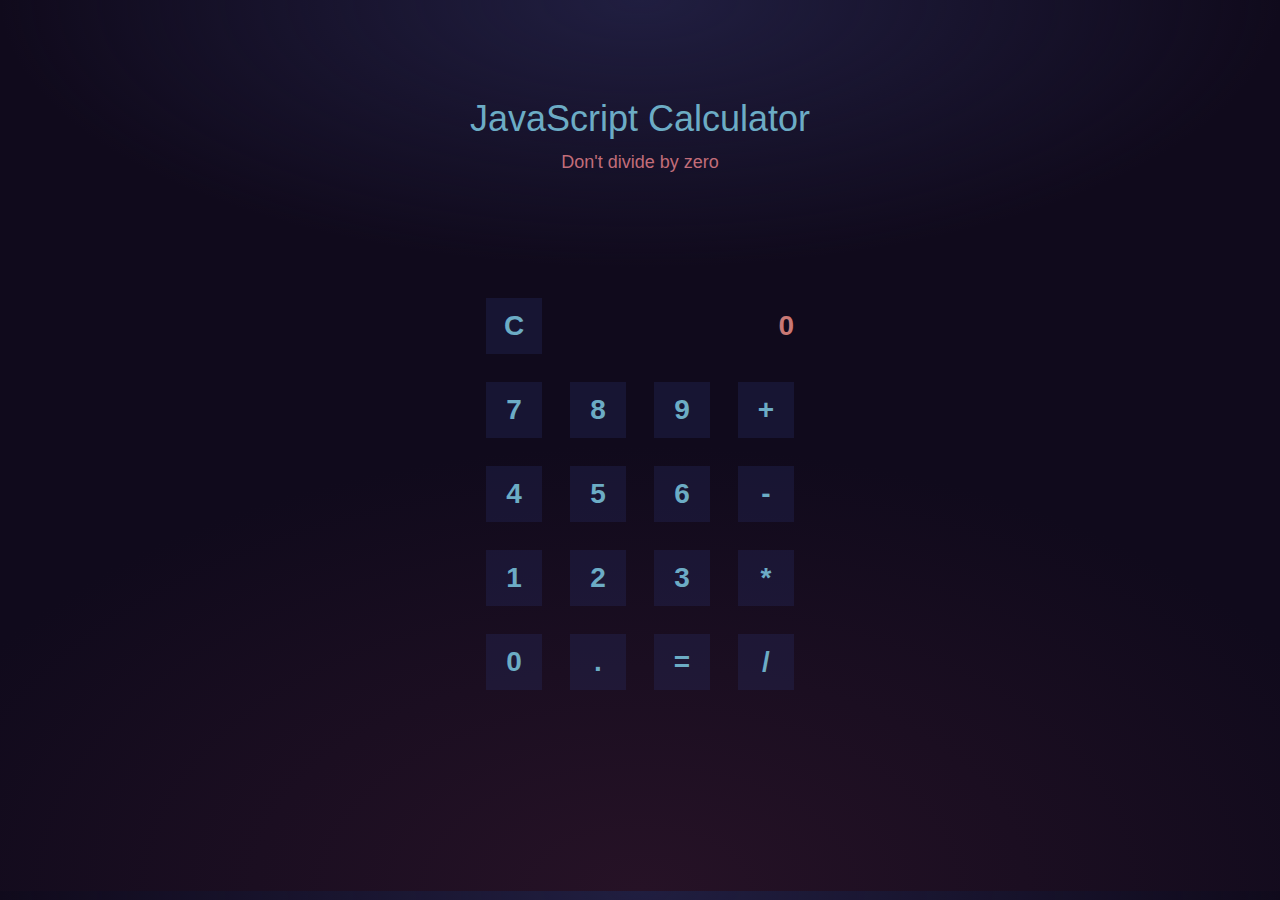
<file: Level1/Advanced_Calculator/index.html>
<!DOCTYPE html>
<html lang="en">
<head>
    <meta charset="UTF-8">
    <meta name="viewport" content="width=device-width, initial-scale=1.0">
    <title>Ultimate basic calculator</title>
    <link rel="stylesheet" href="css/styles.css">
</head>
<body class="scrollbar-hidden">

    <h1>JavaScript Calculator</h1>
    <p class="warning">Don't divide by zero</p>

    <div id="calculator" class="calculator">

        <button  id="clear" class="clear">C</button>

        <div id="viewer" class="viewer">0</div>
        
        <!-- making data-num for fade animation same as data-op -->
        <button class="num" data-num="7">7</button>
        <button class="num" data-num="8">8</button>
        <button class="num" data-num="9">9</button>
        <button data-ops="plus" class="ops">+</button>

        <button class="num" data-num="4">4</button>
        <button class="num" data-num="5">5</button>
        <button class="num" data-num="6">6</button>
        <button data-ops="minus" class="ops">-</button>

        <button class="num" data-num="1">1</button>
        <button class="num" data-num="2">2</button>
        <button class="num" data-num="3">3</button>
        <button data-ops="times" class="ops">*</button>

        <button class="num" data-num="0">0</button>
        <button class="num" data-num=".">.</button>
        <button id="equals" class="equals" data-result="">=</button>
        <button data-ops="divided by" class="ops">/</button>
    </div>

    <button id="reset" class="reset">Reset Universe?</button>

    <script src="js/index.js" ></script>
        
</body>
</html>
</file>
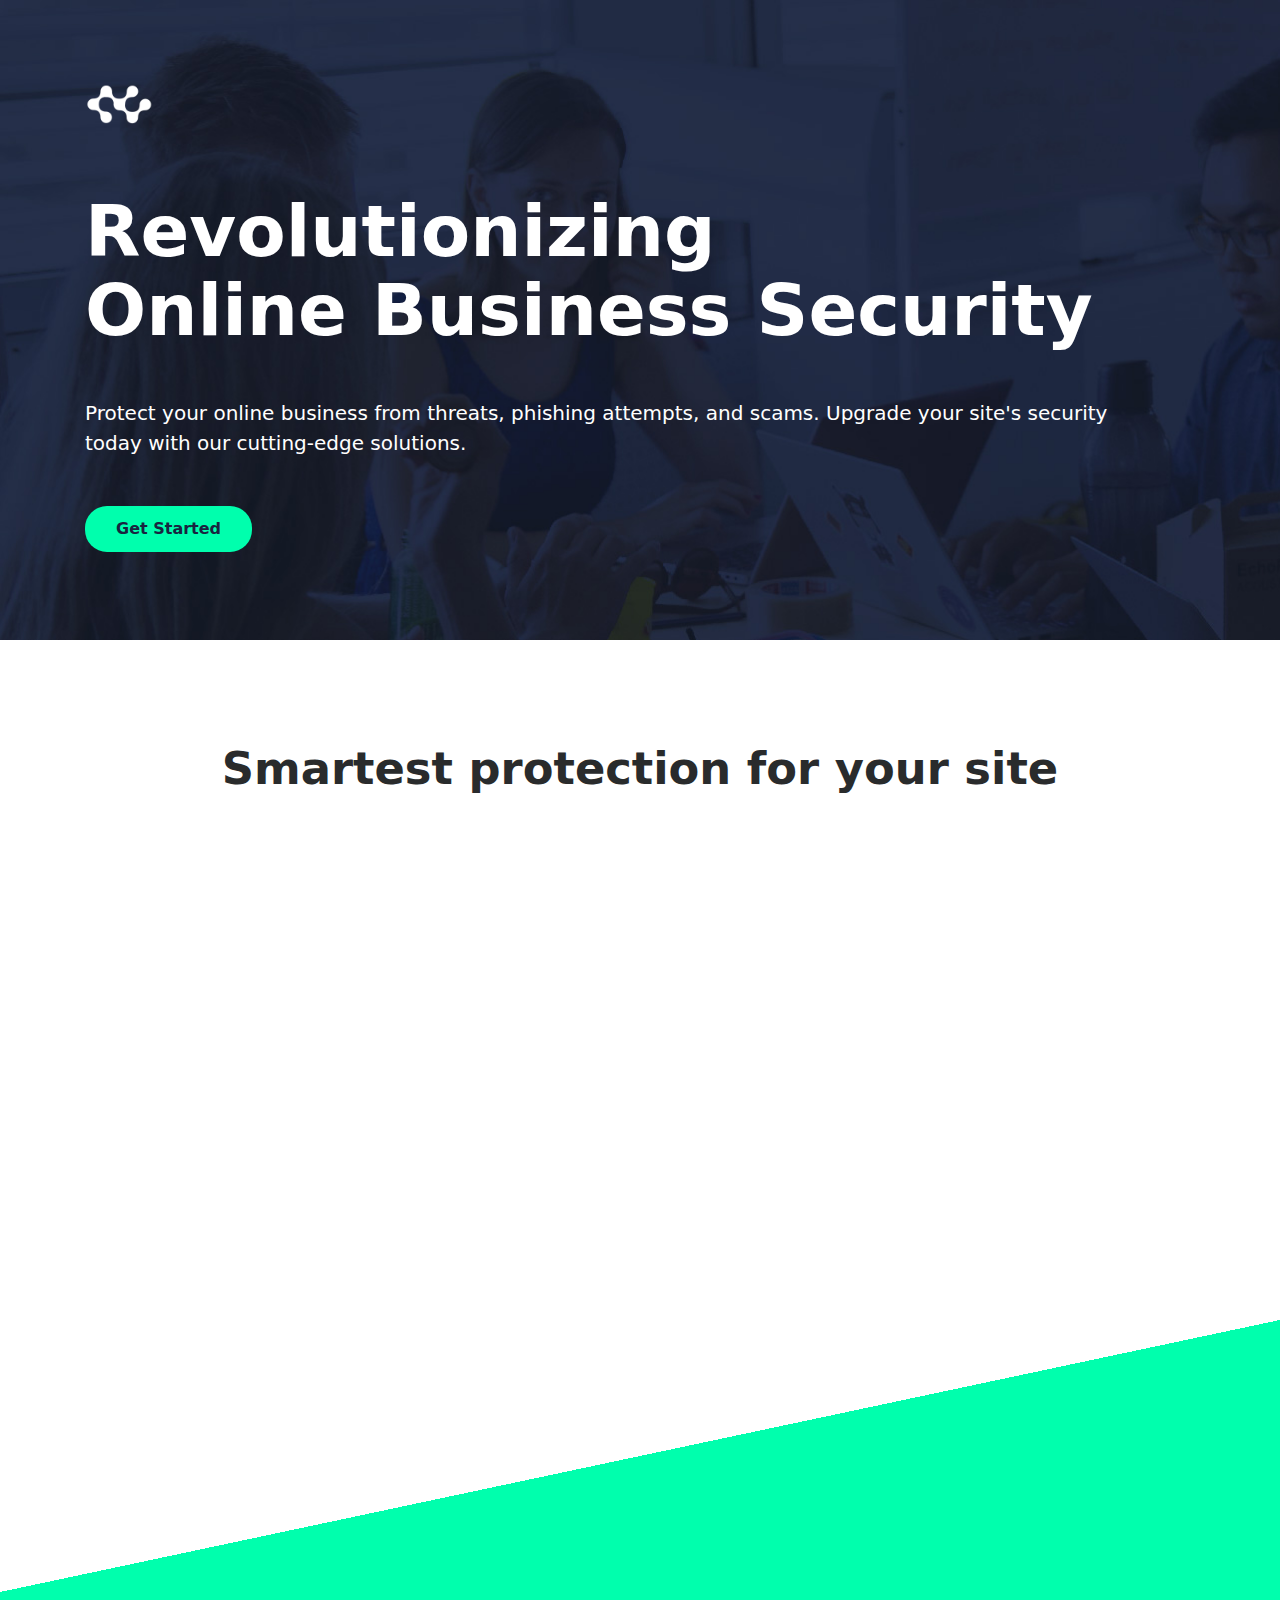
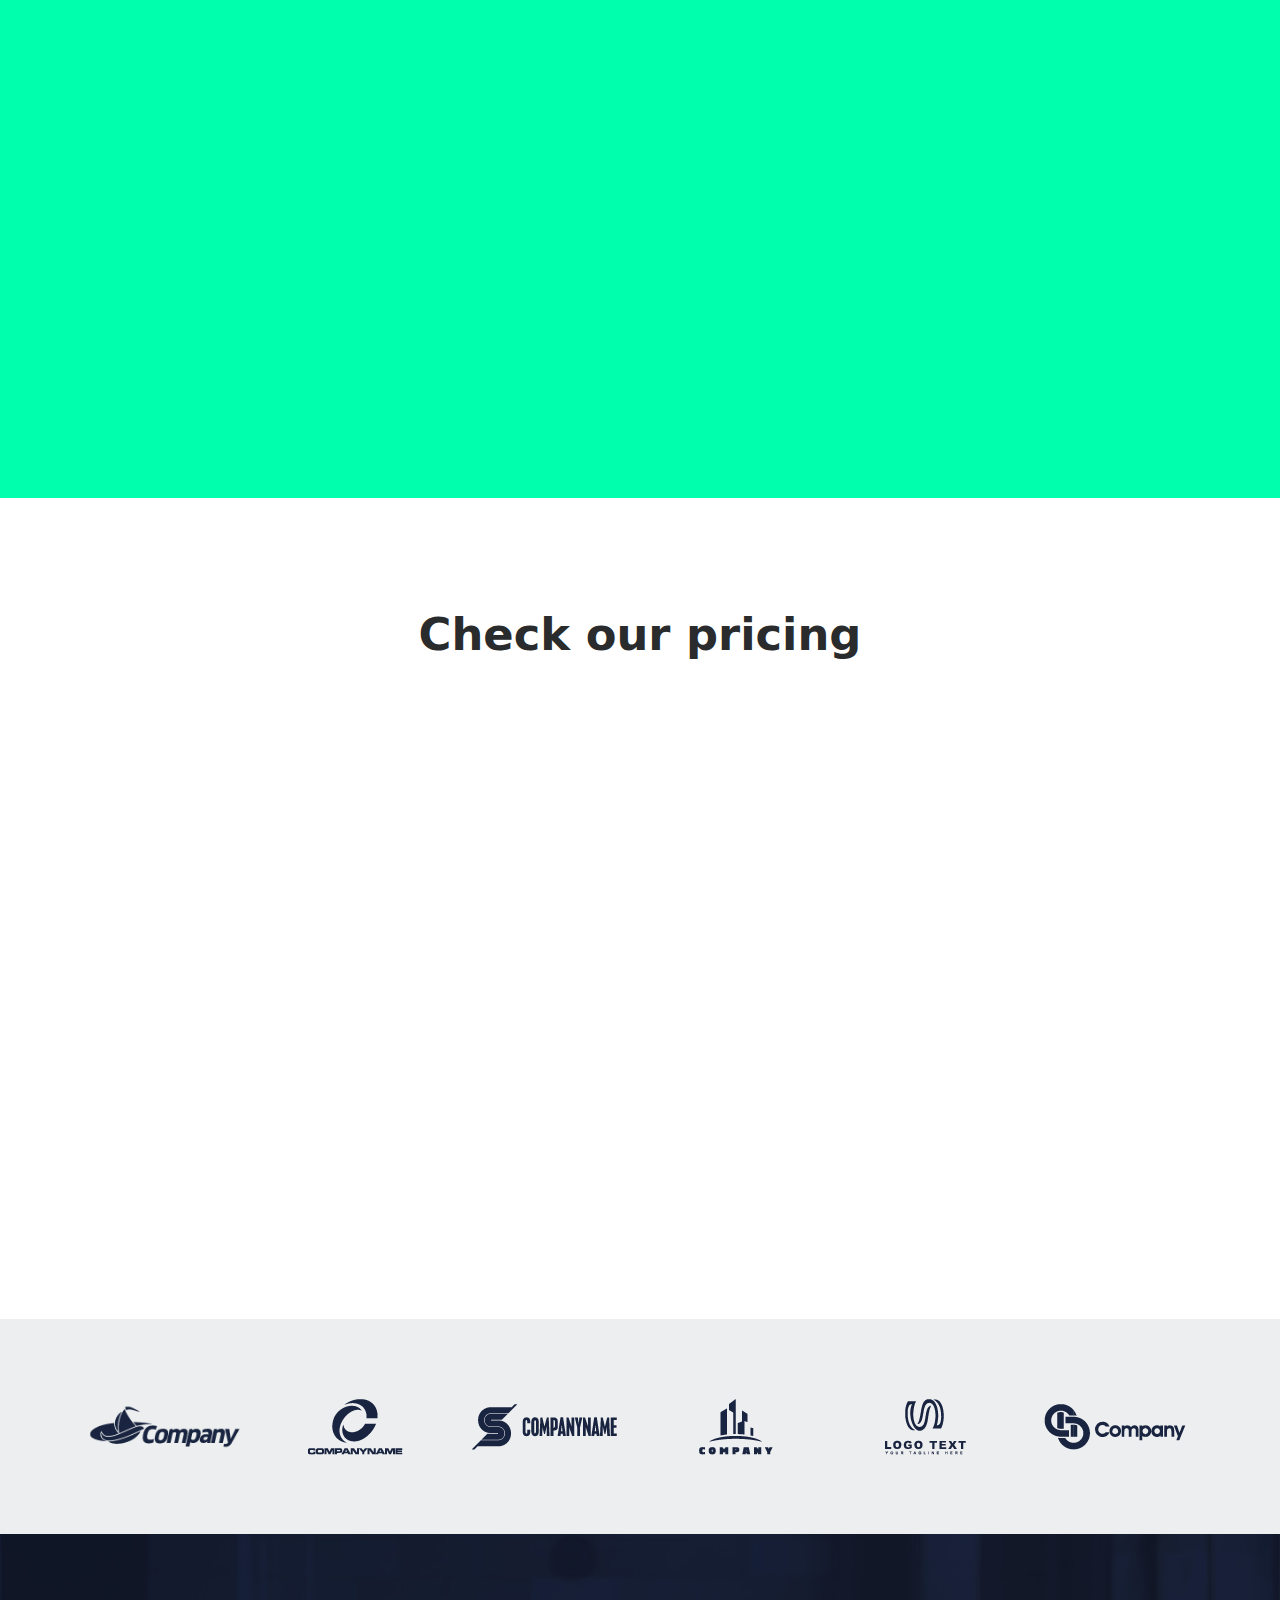
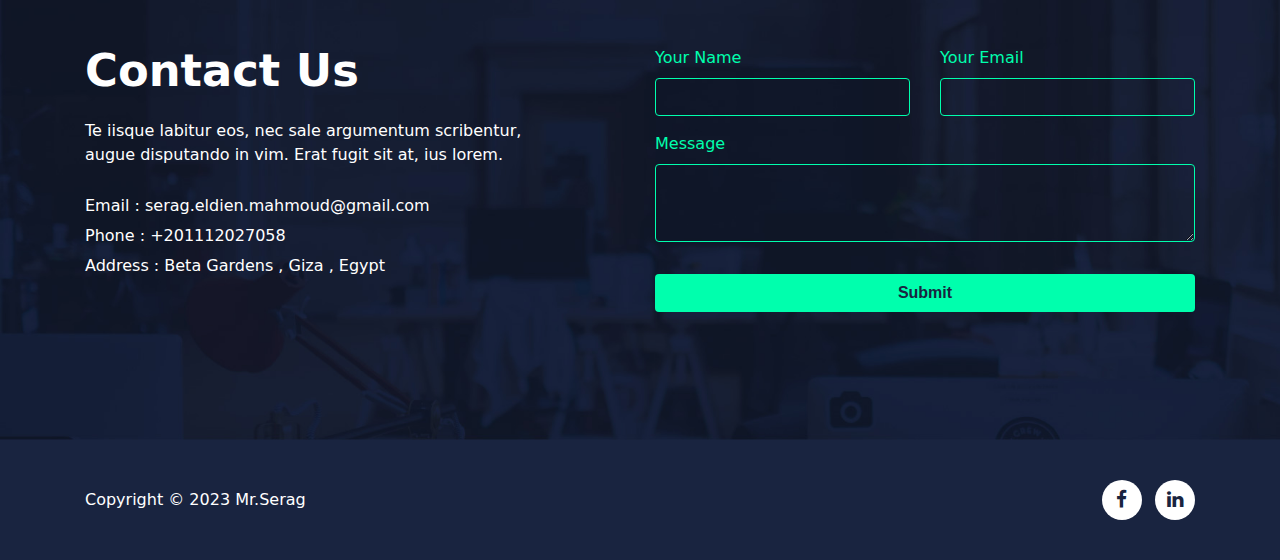
<file: Level1/LandinPageProject/index.html>
<!DOCTYPE html>
<html lang="en">

<head>
    <meta charset="UTF-8">
    <meta name="viewport" content="width=device-width, initial-scale=1">
    <title>Bootstrap Template Atlas</title>
    <meta name="description" content="Free bootstrap template Atlas">
    <link rel="icon" href="img/settings.png" sizes="32x32" type="image/png">


    <!-- custom.css -->
    <link rel="stylesheet" href="css/styles.css">
    <!-- bootstrap.min.css -->
    <link rel="stylesheet" href="css/bootstrap.min.css">
    <!-- font-awesome -->
    <link rel="stylesheet" href="font-awesome-4.7.0/css/font-awesome.min.css">

    <!-- AOS for the animation-->
    <link rel="stylesheet" href="css/aos.css">
</head>

<body>
    <!-- banner -->
    <div class="jumbotron jumbotron-fluid" id="banner" style="background-image: url(img/banner-bk.jpg);">
        <div class="container text-center text-md-left">
            <header>
                <div class="row justify-content-between">
                    <div class="col-2">
                        <img src="img/logo.png" alt="logo">
                    </div>
                    <div class="col-6 align-self-center text-right">
                    </div>
                </div>
            </header>
            <h1 data-aos="fade" data-aos-easing="linear" data-aos-duration="1000" data-aos-once="false"
                class="display-3 text-white font-weight-bold my-5">
                Revolutionizing<br>
                Online Business Security
            </h1>
            <p data-aos="fade" data-aos-easing="linear" data-aos-duration="1000" data-aos-once="true"
                class="lead text-white my-4">
                Protect your online business from threats, phishing attempts, and scams. Upgrade your site's security<br>
                today with our cutting-edge solutions.
            </p>
            <a href="#" data-aos="fade" data-aos-easing="linear" data-aos-duration="1000" data-aos-once="true"
                class="btn my-4 font-weight-bold atlas-cta cta-green">Get Started</a>
        </div>
    </div>

    <!-- three-blcok -->
    <div class="container my-5 py-2">
        <h2 class="text-center font-weight-bold my-5">Smartest protection for your site</h2>
        <div class="row">
            <div data-aos="fade-up" data-aos-delay="0" data-aos-duration="1000" data-aos-once="true"
                class="col-md-4 text-center">
                <img src="img/smart-protect-1.jpg" alt="Anti-spam" class="mx-auto">
                <h4>Anti-spam</h4>
                <p>Defend against malicious spam and keep your site clean.</p>
            </div>
            <div data-aos="fade-up" data-aos-delay="200" data-aos-duration="1000" data-aos-once="true"
                class="col-md-4 text-center">
                <img src="img/smart-protect-2.jpg" alt="Phishing Detect" class="mx-auto">
                <h4>Phishing Detect</h4>
                <p>Detect and block phishing attempts to safeguard user data.</p>
            </div>
            <div data-aos="fade-up" data-aos-delay="400" data-aos-duration="1000" data-aos-once="true"
                class="col-md-4 text-center">
                <img src="img/smart-protect-3.jpg" alt="Smart Scan" class="mx-auto">
                <h4>Smart Scan</h4>
                <p>Conduct smart scans to detect vulnerabilities and secure them instantly.</p>
            </div>
        </div>
    </div>

    <!-- feature (skew background) -->
    <div class="jumbotron jumbotron-fluid feature" id="feature-first">
        <div class="container my-5">
            <div class="row justify-content-between text-center text-md-left">
                <div data-aos="fade-right" data-aos-duration="1000" data-aos-once="true" class="col-md-6">
                    <h2 class="font-weight-bold">Take a look inside</h2>
                    <p class="my-4">Our user-friendly interface gives you insights into your site's security, alerting
                        you to threats and providing comprehensive solutions.
                        <br> Ensuring security has never been easier.
                    </p>
                    <a href="#" class="btn my-4 font-weight-bold atlas-cta cta-blue">Learn More</a>
                </div>
                <div data-aos="fade-left" data-aos-duration="1000" data-aos-once="true" class="col-md-6 align-self-center">
                    <img src="img/feature-1.png" alt="Take a look inside" class="mx-auto d-block">
                </div>
            </div>
        </div>
    </div>
    <!-- feature (green background) -->
    <div class="jumbotron jumbotron-fluid feature" id="feature-last">
        <div class="container">
            <div class="row justify-content-between text-center text-md-left">
                <div data-aos="fade-left" data-aos-duration="1000" data-aos-once="true" class="col-md-6 flex-md-last">
                    <h2 class="font-weight-bold">Safe and reliable</h2>
                    <p class="my-4">
                        With 24/7 monitoring, we ensure your online business remains secure and reliable, so you can
                        focus on growth and innovation.
                        <br> Join the thousands who trust our platform for peace of mind.
                    </p>
                    <a href="#" class="btn my-4 font-weight-bold atlas-cta cta-blue">Learn More</a>
                </div>
                <div data-aos="fade-right" data-aos-duration="1000" data-aos-once="true"
                    class="col-md-6 align-self-center flex-md-first">
                    <img src="img/feature-2.png" alt="Safe and reliable" class="mx-auto d-block">
                </div>
            </div>
        </div>
    </div>

    <!-- price table -->
    <div class="container my-5 py-2" id="price-table">
        <h2 class="text-center font-weight-bold d-block mb-3">Check our pricing</h2>
        <div class="row">
            <div data-aos="fade-right" data-aos-delay="200" data-aos-duration="1000" data-aos-once="true" class="col-md-4 text-center py-4 mt-5">
                <h4 class="my-4">STARTUP</h4>
                <p class="font-weight-bold">$ <span class="display-2 font-weight-bold">0</span> / MO.</p>
                <ul class="list-unstyled">
                    <li>Up to 5 Documents</li>
                    <li>Up to 3 Reviews</li>
                    <li>5 team Members</li>
                    <li>Limited Support</li>
                </ul>
                <a href="#" class="btn my-4 font-weight-bold atlas-cta cta-ghost">Get Free</a>
            </div>
            <div data-aos="fade-up" data-aos-duration="1000" data-aos-once="true" class="col-md-4 text-center py-4 mt-5 rounded" id="price-table__premium">
                <h4 class="my-4">PREMIUM</h4>
                <p class="font-weight-bold">$ <span class="display-2 font-weight-bold">10</span> / MO.</p>
                <ul class="list-unstyled">
                    <li>Up to 15 Documents</li>
                    <li>Up to 10 Reviews</li>
                    <li>25 team Members</li>
                    <li>Limited Support</li>
                </ul>
                <a href="#" class="btn my-4 font-weight-bold atlas-cta cta-green">Get Free</a>
            </div>
            <div data-aos="fade-left" data-aos-delay="200" data-aos-duration="1000" data-aos-once="true" class="col-md-4 text-center py-4 mt-5">
                <h4 class="my-4">PROFESSIONAL</h4>
                <p class="font-weight-bold">$ <span class="display-2 font-weight-bold">30</span> / MO.</p>
                <ul class="list-unstyled">
                    <li>Unlimited Documents</li>
                    <li>Unlimited Reviews</li>
                    <li>Unlimited Members</li>
                    <li>Unlimited Support</li>
                </ul>
                <a href="#" class="btn my-4 font-weight-bold atlas-cta cta-ghost">Get Free</a>
            </div>
        </div>
    </div>
    <!-- client -->
    <div class="jumbotron jumbotron-fluid">
        <div class="container">
            <div class="row">
                <div class="col-sm-4 col-md-2 py-2 align-self-center">
                    <img src="img/client-1.png" alt=""  class="mx-auto d-block">
                </div>
                <div class="col-sm-4 col-md-2 py-2 align-self-center">
                    <img src="img/client-2.png" alt=""  class="mx-auto d-block">
                </div>
                <div class="col-sm-4 col-md-2 py-2 align-self-center">
                    <img src="img/client-3.png" alt=""  class="mx-auto d-block">
                </div>
                <div class="col-sm-4 col-md-2 py-2 align-self-center">
                    <img src="img/client-4.png" alt=""  class="mx-auto d-block">
                </div>
                <div class="col-sm-4 col-md-2 py-2 align-self-center">
                    <img src="img/client-5.png" alt=""  class="mx-auto d-block">
                </div>
                <div class="col-sm-4 col-md-2 py-2 align-self-center">
                    <img src="img/client-6.png" alt=""  class="mx-auto d-block">
                </div>
            </div>
        </div>
    </div>
    <!-- contact -->
    <div class="jumbotron jumbotron-fluid" id="contact" style="background-image: url(img/contact-bk.jpg);">
        <div class="container my-5">
            <div class="row justify-content-between">
                <div class="col-md-6 text-white">
                    <h2 class="font-weight-bold">Contact Us</h2>
                    <p class="my-4">
                        Te iisque labitur eos, nec sale argumentum scribentur,
                        <br> augue disputando in vim. Erat fugit sit at, ius lorem.
                    </p>
                    <ul class="list-unstyled">
                        <li>Email : <a href="mailto:serag.eldien.mahmoud@gmail.com" class="email">serag.eldien.mahmoud@gmail.com</a></li>
                        <li>Phone : +201112027058</li>
                        <li>Address : Beta Gardens , Giza , Egypt</li>
                    </ul>
                </div>
                <div class="col-md-6">
                    <form action="https://public.herotofu.com/v1/71f98250-5bcb-11ee-a450-5f0c9649ec83" method="POST">
                    	<div class="row">
	                        <div class="form-group col-md-6">
	                            <label for="name">Your Name</label>
	                            <input type="name" class="form-control" id="name">
	                        </div>
	                        <div class="form-group col-md-6">
	                            <label for="Email">Your Email</label>
	                            <input type="email" class="form-control" id="Email">
	                        </div>
	                    </div>
	                    <div class="form-group">
	                        <label for="message">Message</label>
	                        <textarea class="form-control" id="message" rows="3"></textarea>
	                    </div>
                        <button type="submit" class="btn font-weight-bold atlas-cta-wide cta-green my-3">Submit</button>
                    </form>
                </div>
            </div>
        </div>
    </div>

    <!-- copyright -->
    <div class="jumbotron jumbotron-fluid" id="copyright">
        <div class="container">
            <div class="row justify-content-between">
            	<div class="col-md-6 text-white align-self-center text-center text-md-left my-2">
                    Copyright © 2023 Mr.Serag 
                </div>
                <div class="col-md-6 align-self-center text-center text-md-right my-2" id="social-media">
                    <a href="https://www.facebook.com/serageldien.mahmoud/" target="_blank" class="d-inline-block text-center ml-2">
                    	<i class="fa fa-facebook" aria-hidden="true"></i>
                    </a>
                    <a href="https://www.linkedin.com/in/serag-eldien-mahmoud-530a51233" target="_blank" class="d-inline-block text-center ml-2">
                    	<i class="fa fa-linkedin" aria-hidden="true"></i>
                    </a>
                </div>
            </div>
        </div>
    </div>
    <!-- AOS -->
    <script src="js/aos.js"></script>
    <script>
      AOS.init({
      });
    </script>
</body>

</html>
</file>
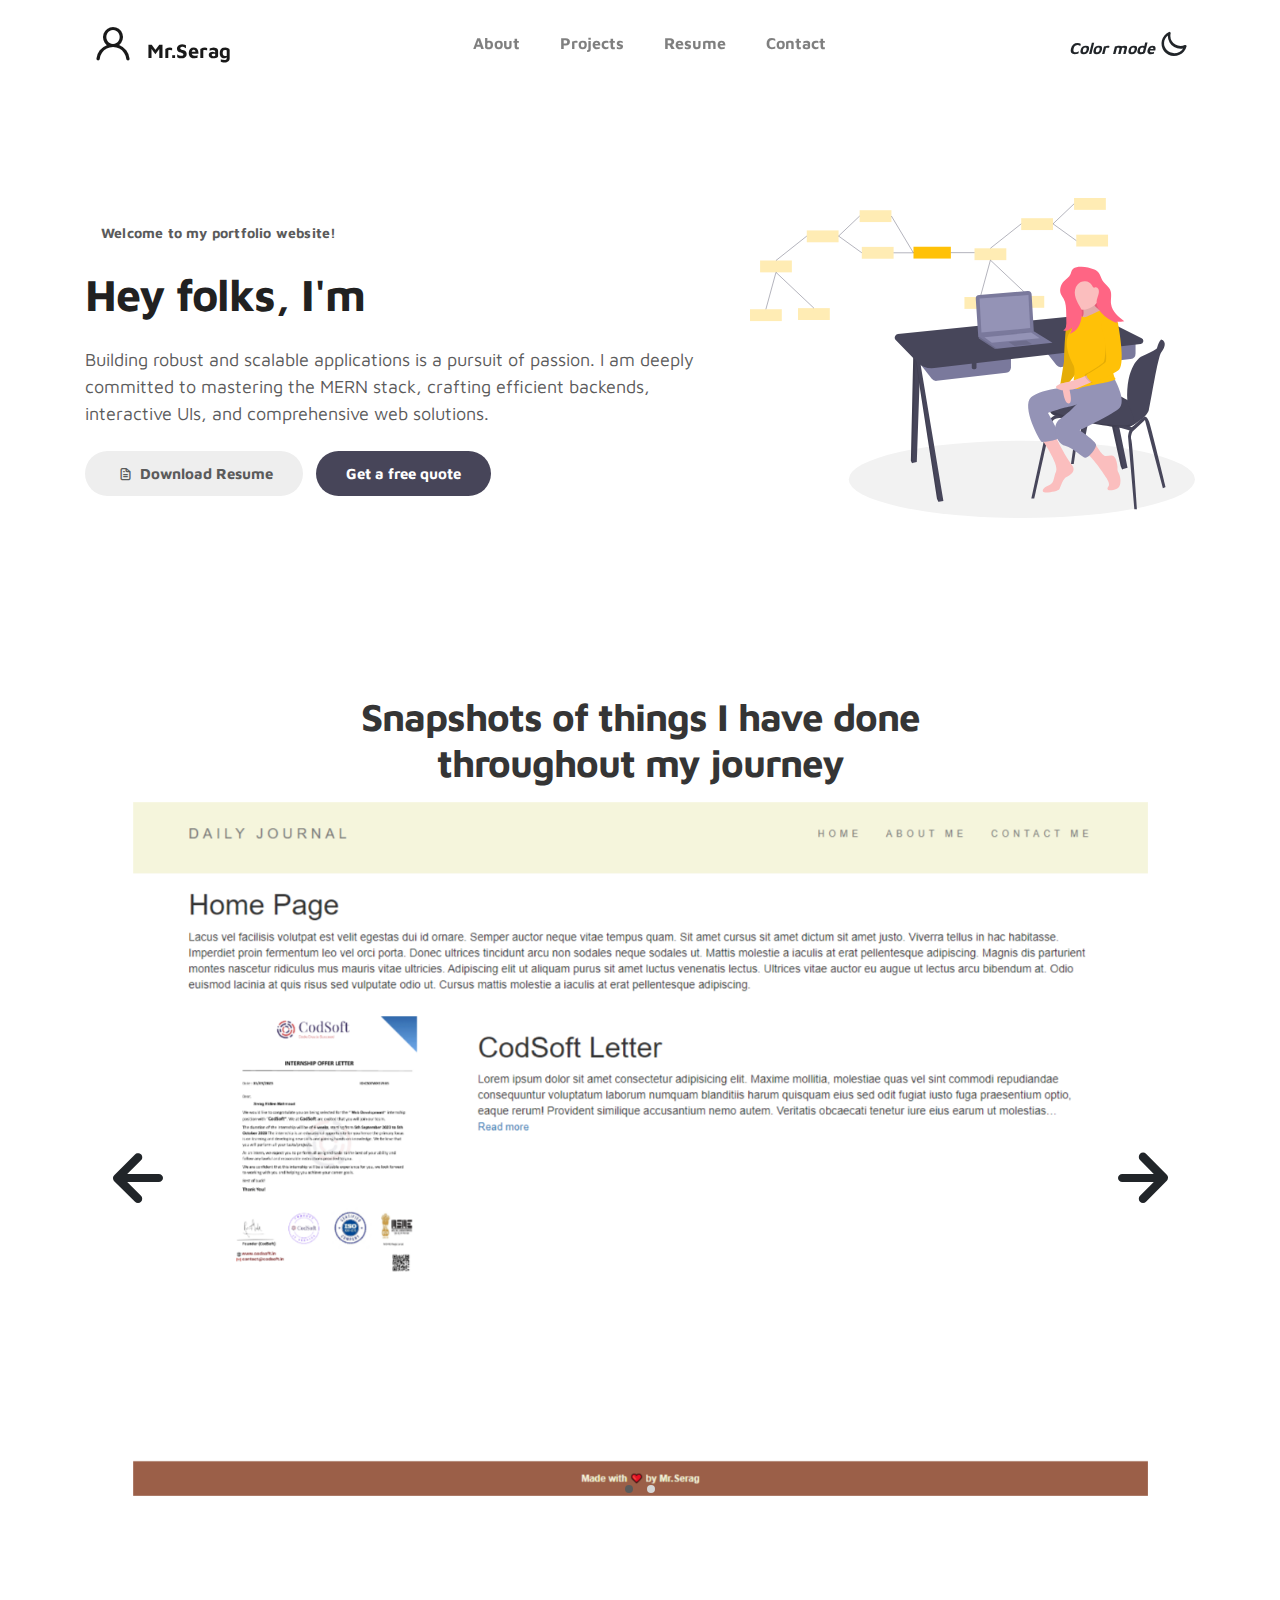
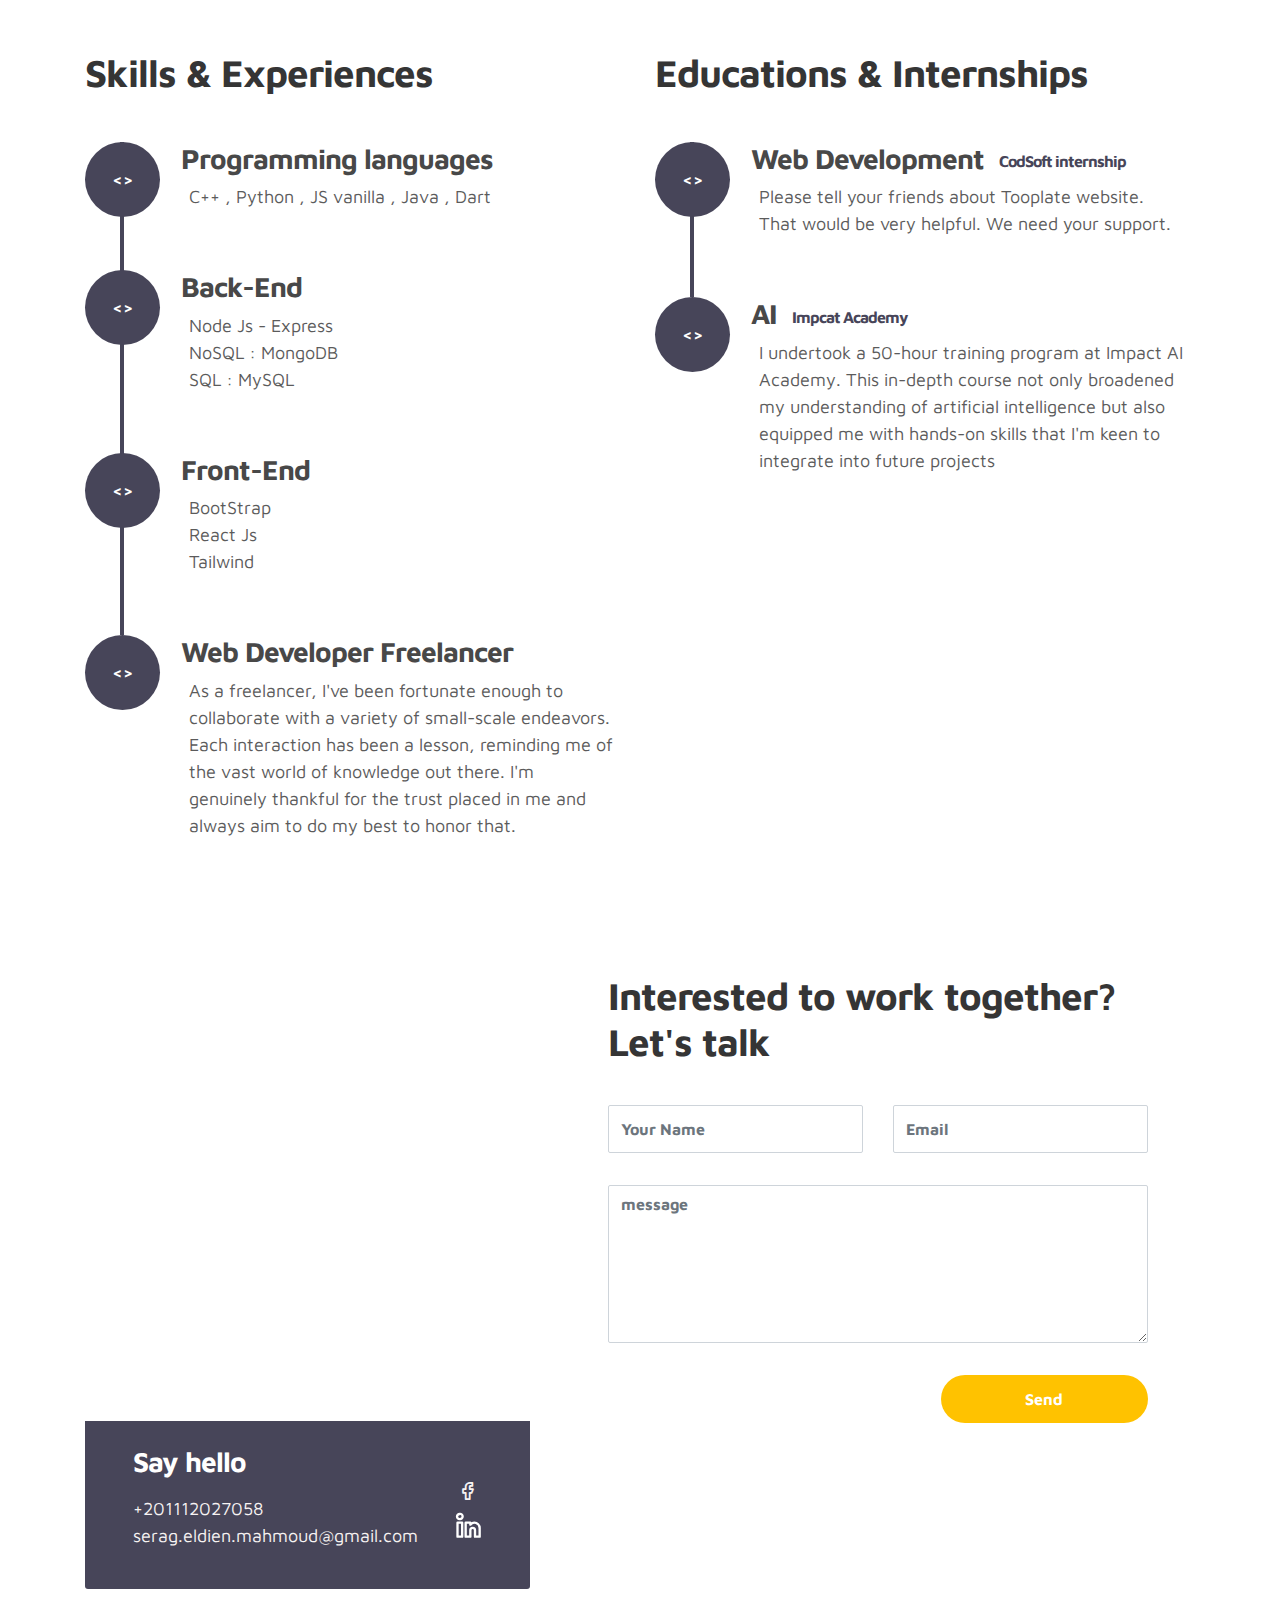
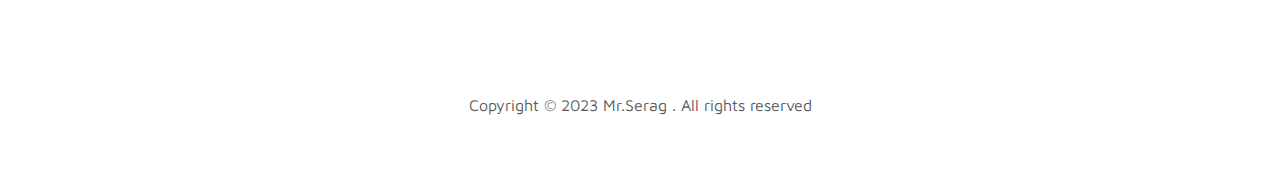
<file: Level1/Portfolio/index.html>
<!-- MR.SERAG -->

<!doctype html>
<html lang="en">
  <head>
    <meta charset="utf-8">
    <meta name="viewport" content="width=device-width, initial-scale=1, shrink-to-fit=no">
    <meta name="description" content="">
    <meta name="author" content="">

    <title>Serag Eldien</title>

    <!-- BootStrap -->
    <link rel="stylesheet" href="https://stackpath.bootstrapcdn.com/bootstrap/4.3.1/css/bootstrap.min.css" integrity="sha384-ggOyR0iXCbMQv3Xipma34MD+dH/1fQ784/j6cY/iJTQUOhcWr7x9JvoRxT2MZw1T" crossorigin="anonymous">
    <!-- Unicons -->
    <link rel="stylesheet" href="css/unicons.css">
    <!-- owl carousel -->
    <link rel="stylesheet" href="css/owl.carousel.min.css">
    <!-- owl theme to make the crousal-->
    <link rel="stylesheet" href="css/owl.theme.default.min.css">
    <!-- Custom icons -->
    <link rel="stylesheet" href="https://unicons.iconscout.com/release/v4.0.8/css/line.css">
    <!-- Emailjs CDN -->
    <script src="https://cdn.emailjs.com/dist/email.min.js"></script>

    <!-- MAIN STYLE -->
    <link rel="stylesheet" href="css/tooplate-style.css">
    

  </head>
  <body>

    <!-- MENU -->
    <nav class="navbar navbar-expand-sm navbar-light">
        <div class="container">
            <a class="navbar-brand" href="index.html"><i class='uil uil-user'></i> Mr.Serag </a>

            <!-- Humburger Button -->
            <button class="navbar-toggler" type="button" data-toggle="collapse" data-target="#navbarNav" aria-controls="navbarNav" aria-expanded="false"
                aria-label="Toggle navigation">
                <span class="navbar-toggler-icon"></span>
                <span class="navbar-toggler-icon"></span>
                <span class="navbar-toggler-icon"></span>
            </button>

            <div class="collapse navbar-collapse" id="navbarNav">
                <ul class="navbar-nav mx-auto">
                    <li class="nav-item">
                        <a href="#about" class="nav-link"><span data-hover="About">About</span></a>
                    </li>
                    <li class="nav-item">
                        <a href="#project" class="nav-link"><span data-hover="Projects">Projects</span></a>
                    </li>
                    <li class="nav-item">
                        <a href="#resume" class="nav-link"><span data-hover="Resume">Resume</span></a>
                    </li>
                    <li class="nav-item">
                        <a href="#contact" class="nav-link"><span data-hover="Contact">Contact</span></a>
                    </li>
                  </ul>
                    
                <!-- Change the Color Mode  -->
                <ul>
                    <div class="ml-lg-4" >
                      <!-- make a flex box on large screens and center the items on x and y axies -->
                      <div class="color-mode d-lg-flex justify-content-center align-items-center">
                        <i class="color-mode-icon">  Color mode </i>

                      </div>
                    </div>
                </ul>
            </div>
        </div>
    </nav>

    <!-- ABOUT -->
    <section class="about full-screen d-lg-flex justify-content-center align-items-center" id="about">
        <div class="container">
            <div class="row">
                
                <div class="col-lg-7 col-md-12 col-12 d-flex align-items-center">
                    <div class="about-text">
                        <small class="small-text">Welcome to <span class="mobile-block">my portfolio website!</span></small>
                        <h1 class="animated animated-text">
                            <span class="mr-2">Hey folks, I'm</span>
                                <div class="animated-info">
                                    <span class="animated-item">Serag Eldein</span>
                                    <span class="animated-item">Web Developer</span>
                                    <span class="animated-item">MERN Stack Dev</span>
                                </div>
                        </h1>

                        <p>Building robust and scalable applications is a pursuit of passion. I am deeply committed to mastering the MERN stack, crafting efficient backends, interactive UIs, and comprehensive web solutions.</p>
                        
                        <div class="custom-btn-group mt-4">
                          <a href="resume/SeragEldienResume.pdf" download="resume/SeragEldienResume.pdf" class="btn mr-lg-2 custom-btn" ><i class='uil uil-file-alt'></i> Download Resume</a>
                          <a href="#contact" class="btn custom-btn custom-btn-bg custom-btn-link">Get a free quote</a>
                        </div>
                    </div>
                </div>

                <div class="col-lg-5 col-12">
                    <div class="about-image svg">
                        <img src="images/undraw/undraw_software_engineer_lvl5.svg" class="img-fluid" alt="svg image">
                    </div>
                </div>

            </div>
        </div>
    </section>

    <!-- PROJECTS / Snapshots // using owl -->
    <section class="project py-5" id="project">
        <div class="container">
                
                <div class="row">
                  <div class="col-lg-11 text-center mx-auto col-12">

                      <div class="col-lg-8 mx-auto">
                        <h2 class="mb-3">Snapshots of things I have done throughout my journey</h2>
                      </div>

                      <div class="owl-carousel owl-theme">
                        <div class="item">
                          <div class="project-info">
                            <img src="images/project/blog.png" class="img-fluid" alt="project image">
                          </div>
                        </div>

                      

                        <div class="item">
                          <div class="project-info">
                            <img src="images/project/todo.png" class="img-fluid" alt="project image">
                          </div>
                        </div>
                  </div>

                  <!-- And More <> -->
                </div>
        </div>
    </section>

    <!-- FEATURES -->
    <section class="resume py-5 d-lg-flex justify-content-center align-items-center" id="resume">
        <div class="container">
            <div class="row">

                <div class="col-lg-6 col-12">
                  <h2 class="mb-4">Skills & Experiences</h2>

                    <div class="timeline">
                        <div class="timeline-wrapper">
                             <div class="timeline-yr">
                                  <span><></span>
                             </div>
                             <div class="timeline-info">
                                  <h3><span>Programming languages</span></h3>
                                  <p class="ml-2"> C++ , Python , JS vanilla , Java , Dart </p>
                             </div>
                        </div>

                        <div class="timeline-wrapper">
                            <div class="timeline-yr">
                                <span><></span>
                            </div>
                            <div class="timeline-info">
                                <h3><span>Back-End</span></h3>
                                <p class="ml-2">                                
                                      Node Js - Express <br>
                                      NoSQL : MongoDB <br>
                                      SQL : MySQL <br>
                                   
                                </p>
                                
                            </div>
                        </div>

                        <div class="timeline-wrapper">
                            <div class="timeline-yr">
                                <span> <> </span>
                            </div>
                            <div class="timeline-info">
                                <h3><span>Front-End</h3>
                                  <p class="ml-2">                                
                                    BootStrap <br>
                                    React Js <br>
                                    Tailwind <br>
                                 
                              </p>
                            
                            </div>
                        </div>

                        <div class="timeline-wrapper">
                          <div class="timeline-yr">
                              <span><></span>
                          </div>
                          <div class="timeline-info">
                              <h3><span>Web Developer Freelancer</h3>
                              <p class="ml-2"> As a freelancer, I've been fortunate enough to collaborate with a variety of small-scale endeavors. Each interaction has been a lesson, reminding me of the vast world of knowledge out there. I'm genuinely thankful for the trust placed in me and always aim to do my best to honor that.</p>
                          </div>
                      </div>

                    </div>
                </div>

                <div class="col-lg-6 col-12">
                  <h2 class="mb-4 mobile-mt-2">Educations & Internships</h2>

                    <div class="timeline">
                        <div class="timeline-wrapper">
                             <div class="timeline-yr">
                                  <span><></span>
                             </div>
                             <div class="timeline-info">
                                  <h3><span>Web Development</span><small>CodSoft internship</small></h3>
                                  <p class="ml-2">Please tell your friends about Tooplate website. That would be very helpful. We need your support.</p>
                             </div>
                        </div>

                        
                        <div class="timeline-wrapper">
                            <div class="timeline-yr">
                                <span><></span>
                            </div>
                            <div class="timeline-info">
                                <h3><span>AI</span><small>Impcat Academy</small></h3>
                                <p class="ml-2">I undertook a 50-hour training program at Impact AI Academy. This in-depth course not only broadened my understanding of artificial intelligence but also equipped me with hands-on skills that I'm keen to integrate into future projects</p>
                            </div>
                        </div>

                    </div>
                </div>
                
            </div>
        </div>
    </section>

    <!-- CONTACT -->
    <section class="contact py-5" id="contact">
      <div class="container">
        <div class="row">
          
          <div class="col-lg-5 mr-lg-5 col-12">
            <div class="google-map w-100">
              <iframe  src="https://www.google.com/maps/embed?pb=!1m18!1m12!1m3!1d6917.900672499858!2d31.05693735760704!3d29.894531605104934!2m3!1f0!2f0!3f0!3m2!1i1024!2i768!4f13.1!3m3!1m2!1s0x145853bb812feb69%3A0x9f1e67473b1cabb2!2sBETA%20Greens%206th%20October!5e0!3m2!1sen!2seg!4v1694028729975!5m2!1sen!2seg" width="600" height="450" style="border:0;" allowfullscreen="" loading="lazy"  width="400" height="300" frameborder="0" style="border:0" allowfullscreen></iframe>
            </div>

            <div class="contact-info d-flex justify-content-between align-items-center py-4 px-lg-5">
                <div class="contact-info-item">
                  <h3 class="mb-3 text-white">Say hello</h3>
                  <p class="footer-text mb-0">+201112027058</p>
                  <p><a href="mailto:serag.eldien.mahmoud@gmail.com">serag.eldien.mahmoud@gmail.com</a></p>
                </div>

                <ul class="social-links">
                    <li><a href="https://www.facebook.com/serageldien.mahmoud" class="uil uil-facebook" target="_blank" title="facebook"></a></li>
                    <li><a href="https://www.linkedin.com/in/serag-eldien-mahmoud-530a51233/" target="_blank" title="linkedin" ><svg xmlns="http://www.w3.org/2000/svg" data-name="Layer 1" viewBox="0 0 24 24" id="linkedin"><path d="M17.5,8.999a5.41868,5.41868,0,0,0-2.56543.64453A.99918.99918,0,0,0,14,8.999H10a.99943.99943,0,0,0-1,1v12a.99942.99942,0,0,0,1,1h4a.99942.99942,0,0,0,1-1v-5.5a1,1,0,1,1,2,0v5.5a.99942.99942,0,0,0,1,1h4a.99942.99942,0,0,0,1-1v-7.5A5.50685,5.50685,0,0,0,17.5,8.999Zm3.5,12H19v-4.5a3,3,0,1,0-6,0v4.5H11v-10h2v.70313a1.00048,1.00048,0,0,0,1.78125.625A3.48258,3.48258,0,0,1,21,14.499Zm-14-12H3a.99943.99943,0,0,0-1,1v12a.99942.99942,0,0,0,1,1H7a.99942.99942,0,0,0,1-1v-12A.99943.99943,0,0,0,7,8.999Zm-1,12H4v-10H6ZM5.01465,1.542A3.23283,3.23283,0,1,0,4.958,7.999h.02832a3.23341,3.23341,0,1,0,.02832-6.457ZM4.98633,5.999H4.958A1.22193,1.22193,0,0,1,3.58887,4.77051c0-.7461.55957-1.22852,1.42578-1.22852A1.2335,1.2335,0,0,1,6.41113,4.77051C6.41113,5.5166,5.85156,5.999,4.98633,5.999Z" fill="#ffffff" class="color000000 svgShape"></path></svg></a></li>
                </ul>
            </div>
          </div>

          <div class="col-lg-6 col-12">
            <div class="contact-form">
              <h2 class="mb-4">Interested to work together? Let's talk</h2>
              
              <!-- Using HeroTofu service -->
              <form id="emailForm" action="https://public.herotofu.com/v1/7a199b30-4e76-11ee-9506-e9a79637889b" method="POST">
                <div class="row">
                  <div class="col-lg-6 col-12">
                    <input type="text" class="form-control" name="name" placeholder="Your Name" id="user-name">
                  </div>

                  <div class="col-lg-6 col-12">
                    <input type="email" class="form-control" name="email" placeholder="Email" id="email" required>
                  </div>

                  <div class="col-12">
                    <textarea name="message" rows="6" class="form-control" id="message" placeholder="message" required></textarea>
                  </div>

                  <div class="ml-lg-auto col-lg-5 col-12">
                    <input type="submit" class="form-control submit-btn" value="Send">
                  </div>
                </div>
              </form>
            </div>
          </div>

        </div>
      </div>
    </section>

    <!-- FOOTER -->
     <footer class="footer py-5">
          <div class="container">
               <div class="row">

                    <div class="col-lg-12 col-12">                                
                        <p class="copyright-text text-center">Copyright &copy; 2023 Mr.Serag . All rights reserved</p>
                    </div>
                    
               </div>
          </div>
     </footer>

    <script src="js/jquery-3.3.1.min.js"></script>

    <!-- Bootstrap -->
    <script src="https://stackpath.bootstrapcdn.com/bootstrap/4.3.1/js/bootstrap.min.js" integrity="sha384-JjSmVgyd0p3pXB1rRibZUAYoIIy6OrQ6VrjIEaFf/nJGzIxFDsf4x0xIM+B07jRM" crossorigin="anonymous"></script>
    <script src="https://code.jquery.com/jquery-3.3.1.slim.min.js" integrity="sha384-q8i/X+965DzO0rT7abK41JStQIAqVgRVzpbzo5smXKp4YfRvH+8abtTE1Pi6jizo" crossorigin="anonymous"></script>
     <!-- Headroom -->
    <script src="js/Headroom.js"></script>
    <script src="js/jQuery.headroom.js"></script>
    <!-- owl carousel -->
    <script src="js/owl.carousel.min.js"></script>

    <!-- Main JS -->
    <script src="js/custom.js"></script>

  </body>
</html>
</file>
<file: Level1/Advanced_Calculator/css/styles.css>
body {
    height: 85vh;
    width: 100%;

    background-image:
    /* starting  #201e40  from the top and finshes to 0000 */
    radial-gradient(50% 30% ellipse at center top, #201e40 0%, rgba(0,0,0,0) 100%), 
    /* starting  #201e40  from the bottom and finshes to 100a1c */
    radial-gradient(60% 50% ellipse at center bottom, #261226 0%, #100a1c 100%);
 
    color: #6cacc5;
    font: bold 18px/1.6 "Source Sans Pro",sans-serif;
    margin: 0;
    padding: 5em 0 2em;
    text-align: center;
  }

  /* hide scroll bars */

  .scrollbar-hidden::-webkit-scrollbar {
    display: none;
  }
  
  
  h1 {
    font-weight: 300;
    margin: 0;
  }
  
  /* Gradient text only on Webkit */
  .warning {
    color: #c26d79;
    font-weight: 400;
    margin: 0 auto 6em;
    max-width: 9em;
  }
  .calculator {
    font-size: 28px;
    margin: 0 auto;
    width: 10em;
    
  }
  
  
  /* Calculator after dividing by zero */
  .broken {
    animation: broken 2s;
    /* moves upwards */
    transform: translate(0,-2000px);
    /* make the element completly invisable */
    opacity: 0;
  }
  
  .viewer {
    color: #c97874;
    float: left;
    line-height: 3em;
    text-align: right;
    text-overflow: ellipsis;
    overflow: hidden;
    width: 7.5em;
    height: 3em;
  }
  
  button {
    border: 0;
    background: rgba(42,50,113, .28);
    color: #6cacc5;
    cursor: pointer;
    float: left;
    font: inherit;
    margin: 0.25em;
    width: 2em;
    height: 2em;
    transition: all .5s;
    
    &:hover {
      background-color: #322f64;
    }
    
    &:focus {
      outline: 0; 
  
      /* The value fade-ins that appear */
      &::after {
        content: attr(data-num);
        animation: zoom 1s;
        /* one number in animated if the number has been repeated*/
        animation-iteration-count: 1;
       
        font-size: 100px;
        /* for the fade of button */
        position: absolute;
        top: 1.5em;
        left: 50%;
        text-align: center;
        /* making it at the center  */
        margin-left : -24px;
        opacity: 0;
        width: 48px;    
      }
    }
  }
  
  /* Same as above, modified for operators */
  .ops:focus::after {
    content: attr(data-ops);
    margin-left: -210px;
    width: 420px;
  }
  
  /* Same as above, modified for result */
  .equals:focus::after {
    content: attr(data-result);
    margin-left: -300px;
    width: 600px;
  }
  
  /* Reset button */
  
  .reset {
    background: rgba(201,120,116,.28);
    color:#c97874;
    font-weight: 400;
    margin-left: -77px;
    padding: 0.5em 1em;
    position: absolute;
      /* hidding it meanwhile then i add the show class*/
      top: -20em;
      left: 50%;
    width: auto;
    height: auto;
    
    &:hover {
      background-color: #c97874;
      color: #100a1c;    
    }
    
    /* When button is revealed */
    &.show {
      top: 20em;
      animation: fadein 4s;
    }
  }
  
  /* Animations */
  
  /* Values that appear onclick */
  @keyframes zoom {
    0% { 
      transform: scale(.2); 
      opacity: 1;
    }
    
    70% { 
      transform: scale(1); 
    }
    
    100% { 
      opacity: 0;
    }
  }
  
  @keyframes broken {
    0% {
      transform: translate(0,0);
      opacity: 1;
    }
    
    /* 5 to 25% making a feel that its broken then rotate it then drop it */
    5% {
      transform: rotate(5deg);
    }
  
    15% {
      transform: rotate(-5deg);
    }
  
    20% {
      transform: rotate(5deg);
    }
  
    25% {
      transform: rotate(-5deg);
    }
  
    50% {
      transform: rotate(45deg);
    }
  
    70% {
      transform: translate(0,2000px);
      opacity: 1;
    }
  
    100% {
      opacity: 0;
      /* it tries to up again so : */
      transform: translate(0,2000px);
    }

  }
  
  /* Reset button fadein */
  @keyframes fadein {
    0% {
      top: 20em;
      opacity: 0;
    }
    
    50% {
      opacity: 0;
    }
    
    100% {
      opacity: 1;
    }
  }

  
  /* making it resposive <> */
  @media (min-width: 420px) {
    .calculator {
      width: 12em;
    }
    .viewer {
      width: 8.5em;
    }
    button {
      margin: 0.5em;
    }
  }
</file>
<file: Level1/LandinPageProject/css/styles.css>
/********** common setting **********/



::-webkit-scrollbar {
    width: 12px;  
}

/* This is the background of the scrollbar tray */
::-webkit-scrollbar-track {
    border-radius: 10px;
}

/* This is the actual moving part of the scrollbar, the thumb */
::-webkit-scrollbar-thumb {
    background-color: #888; 
    border-radius: 10px;
    outline: 1px solid slategrey;
}

/* On hover, the thumb will change color */
::-webkit-scrollbar-thumb:hover {
    background-color: #555;  
}



h2 {
    font-size: 2.8rem !important;
    font-weight: 700;
}

img {
    display: block;
    max-width: 100%;
}

a,
button {
    cursor: pointer;
}

.jumbotron {
    margin-bottom: 0 !important;
}

/* get email link  */

.email{
    color: white;
    &:hover , &:focus , &:active{
        color: #00FFAD;
    }
}

.atlas-cta {

    /* for all links (buttons) */
    border-radius: 22px !important;
    padding: 12px 30px !important;
    font-weight: 700;
    transition: .3s ease-in-out !important;
}

.atlas-cta:hover {
    text-decoration: none;
    transform: translateY(-5px);
}

.atlas-cta-wide {
    /* for submit button */
    width: 100%;
}

.cta-green {
    background: #00FFAD;
    color: #192440;
}

.cta-green:hover {
    color: #ffffff;
    background: #00e69c;
}

.cta-blue {
    background: #192440;
    color: #ffffff;
}

.cta-blue:hover {
    color: #ffffff;
    background: #121a2e;
}

.cta-ghost {
    border: 2px solid #192440 !important;
    color: #192440;
}

.cta-ghost:hover {
    color: #ffffff;
    background: #121a2e;
}

#banner {
    background-size: cover;
}

/* banner */

#banner header {
    overflow: hidden;
}

#banner header img {
    max-width: 80px;
}

.feature img {
    width: 100%;
    max-width: 480px;
}

#feature-first {
    background: linear-gradient(168deg, #ffffff 53%, #00FFAD 0);
}

#feature-last {
    background: #00FFAD;
}

/*** price table **/
#price-table {
    padding-top: 4rem !important;
    padding-bottom: 4rem !important;
}

#price-table__premium {
    background: #192440;
    color: #ffffff;
}

#price-table ul li {
    padding: 5px 0;
}

/********** contact **********/
#contact {
    background-size: cover;
}

#contact ul li {
    padding: 3px 0;
}

#contact form {
    color: #00FFAD;
}

#contact form input,
#contact form textarea {
    background: transparent;
    border: 1px solid #00FFAD;
    color: #ffffff;
}

/** copyright**/
#copyright {

    background: #192440;
    padding: 2rem 3rem;
}

#copyright #social-media a {
    width: 40px;
    height: 40px;
    border-radius: 99%;
    background: #ffffff;
    transition: .4s ease;
}

#copyright #social-media a i {
    color: #192440;
    font-size: 1.2rem;
    line-height: 40px;
}

#copyright #social-media a:hover {
    background: #00FFAD;
}

#copyright #social-media a:hover i {
    color: #ffffff;
}

@media (max-width: 575px) {
    #banner h1 {
        font-size: 3.6rem;
    }
}
</file>
<file: Level1/Portfolio/css/unicons.css>
@font-face {
  font-family: 'unicons';
  src: url('../font/unicons.eot?42479262');
  src: url('../font/unicons.eot?42479262#iefix') format('embedded-opentype'),
       url('../font/unicons.woff2?42479262') format('woff2'),
       url('../font/unicons.woff?42479262') format('woff'),
       url('../font/unicons.ttf?42479262') format('truetype'),
       url('../font/unicons.svg?42479262#unicons') format('svg');
  font-weight: normal;
  font-style: normal;
}
/* Chrome hack: SVG is rendered more smooth in Windozze. 100% magic, uncomment if you need it. */
/* Note, that will break hinting! In other OS-es font will be not as sharp as it could be */
/*
@media screen and (-webkit-min-device-pixel-ratio:0) {
  @font-face {
    font-family: 'unicons';
    src: url('../font/unicons.svg?42479262#unicons') format('svg');
  }
}
*/
 
 [class^="uil-"]:before, [class*=" uil-"]:before {
  font-family: "unicons";
  font-style: normal;
  font-weight: normal;
  speak: none;
 
  display: inline-block;
  text-decoration: inherit;
  width: 1em;
  margin-right: .2em;
  text-align: center;
  /* opacity: .8; */
 
  /* For safety - reset parent styles, that can break glyph codes*/
  font-variant: normal;
  text-transform: none;
 
  /* fix buttons height, for twitter bootstrap */
  line-height: 1em;
 
  /* Animation center compensation - margins should be symmetric */
  /* remove if not needed */
  margin-left: .2em;
 
  /* you can be more comfortable with increased icons size */
  /* font-size: 120%; */
 
  /* Font smoothing. That was taken from TWBS */
  -webkit-font-smoothing: antialiased;
  -moz-osx-font-smoothing: grayscale;
 
  /* Uncomment for 3D effect */
  /* text-shadow: 1px 1px 1px rgba(127, 127, 127, 0.3); */
}
 
.uil-abacus:before { content: '\e800'; } /* '' */
.uil-accessible-icon-alt:before { content: '\e801'; } /* '' */
.uil-adjust-alt:before { content: '\e802'; } /* '' */
.uil-adjust-circle:before { content: '\e803'; } /* '' */
.uil-adjust-half:before { content: '\e804'; } /* '' */
.uil-adjust:before { content: '\e805'; } /* '' */
.uil-airplay:before { content: '\e806'; } /* '' */
.uil-align-alt:before { content: '\e807'; } /* '' */
.uil-align-center-alt:before { content: '\e808'; } /* '' */
.uil-align-center-h:before { content: '\e809'; } /* '' */
.uil-align-center-justify:before { content: '\e80a'; } /* '' */
.uil-align-center-v:before { content: '\e80b'; } /* '' */
.uil-align-center:before { content: '\e80c'; } /* '' */
.uil-align-justify:before { content: '\e80d'; } /* '' */
.uil-align-left-justify:before { content: '\e80e'; } /* '' */
.uil-align-left:before { content: '\e80f'; } /* '' */
.uil-align-letter-right:before { content: '\e810'; } /* '' */
.uil-align-right-justify:before { content: '\e811'; } /* '' */
.uil-align-right:before { content: '\e812'; } /* '' */
.uil-align:before { content: '\e813'; } /* '' */
.uil-ambulance:before { content: '\e814'; } /* '' */
.uil-analysis:before { content: '\e815'; } /* '' */
.uil-analytics:before { content: '\e816'; } /* '' */
.uil-anchor:before { content: '\e817'; } /* '' */
.uil-android-phone-slash:before { content: '\e818'; } /* '' */
.uil-angle-double-down:before { content: '\e819'; } /* '' */
.uil-angle-double-left:before { content: '\e81a'; } /* '' */
.uil-angle-double-right:before { content: '\e81b'; } /* '' */
.uil-angle-double-up:before { content: '\e81c'; } /* '' */
.uil-angle-down:before { content: '\e81d'; } /* '' */
.uil-angle-left:before { content: '\e81e'; } /* '' */
.uil-angle-right-b:before { content: '\e81f'; } /* '' */
.uil-angle-right:before { content: '\e820'; } /* '' */
.uil-angle-up:before { content: '\e821'; } /* '' */
.uil-annoyed-alt:before { content: '\e822'; } /* '' */
.uil-annoyed:before { content: '\e823'; } /* '' */
.uil-apps:before { content: '\e824'; } /* '' */
.uil-archive-alt:before { content: '\e825'; } /* '' */
.uil-archive:before { content: '\e826'; } /* '' */
.uil-arrow-break:before { content: '\e827'; } /* '' */
.uil-arrow-circle-down:before { content: '\e828'; } /* '' */
.uil-arrow-circle-left:before { content: '\e829'; } /* '' */
.uil-arrow-circle-right:before { content: '\e82a'; } /* '' */
.uil-arrow-circle-up:before { content: '\e82b'; } /* '' */
.uil-arrow-compress-h:before { content: '\e82c'; } /* '' */
.uil-arrow-down-left:before { content: '\e82d'; } /* '' */
.uil-arrow-down-right:before { content: '\e82e'; } /* '' */
.uil-arrow-down:before { content: '\e82f'; } /* '' */
.uil-arrow-from-right:before { content: '\e830'; } /* '' */
.uil-arrow-from-top:before { content: '\e831'; } /* '' */
.uil-arrow-growth:before { content: '\e832'; } /* '' */
.uil-arrow-left:before { content: '\e833'; } /* '' */
.uil-arrow-random:before { content: '\e834'; } /* '' */
.uil-arrow-resize-diagonal:before { content: '\e835'; } /* '' */
.uil-arrow-right:before { content: '\e836'; } /* '' */
.uil-arrow-to-bottom:before { content: '\e837'; } /* '' */
.uil-arrow-to-right:before { content: '\e838'; } /* '' */
.uil-arrow-up-left:before { content: '\e839'; } /* '' */
.uil-arrow-up-right:before { content: '\e83a'; } /* '' */
.uil-arrow-up:before { content: '\e83b'; } /* '' */
.uil-arrows-h-alt:before { content: '\e83c'; } /* '' */
.uil-arrows-h:before { content: '\e83d'; } /* '' */
.uil-arrows-left-down:before { content: '\e83e'; } /* '' */
.uil-arrows-maximize:before { content: '\e83f'; } /* '' */
.uil-arrows-merge:before { content: '\e840'; } /* '' */
.uil-arrows-resize-h:before { content: '\e841'; } /* '' */
.uil-arrows-resize-v:before { content: '\e842'; } /* '' */
.uil-arrows-resize:before { content: '\e843'; } /* '' */
.uil-arrows-right-down:before { content: '\e844'; } /* '' */
.uil-arrows-shrink-h:before { content: '\e845'; } /* '' */
.uil-arrows-shrink-v:before { content: '\e846'; } /* '' */
.uil-arrows-up-right:before { content: '\e847'; } /* '' */
.uil-arrows-v-alt:before { content: '\e848'; } /* '' */
.uil-arrows-v:before { content: '\e849'; } /* '' */
.uil-at:before { content: '\e84a'; } /* '' */
.uil-atm-card:before { content: '\e84b'; } /* '' */
.uil-atom:before { content: '\e84c'; } /* '' */
.uil-auto-flash:before { content: '\e84d'; } /* '' */
.uil-award-alt:before { content: '\e84e'; } /* '' */
.uil-award:before { content: '\e84f'; } /* '' */
.uil-baby-carriage:before { content: '\e850'; } /* '' */
.uil-backpack:before { content: '\e851'; } /* '' */
.uil-backspace:before { content: '\e852'; } /* '' */
.uil-backward:before { content: '\e853'; } /* '' */
.uil-bag-alt:before { content: '\e854'; } /* '' */
.uil-bag-slash:before { content: '\e855'; } /* '' */
.uil-bag:before { content: '\e856'; } /* '' */
.uil-ball:before { content: '\e857'; } /* '' */
.uil-ban:before { content: '\e858'; } /* '' */
.uil-bars:before { content: '\e859'; } /* '' */
.uil-basketball-hoop:before { content: '\e85a'; } /* '' */
.uil-basketball:before { content: '\e85b'; } /* '' */
.uil-battery-bolt:before { content: '\e85c'; } /* '' */
.uil-battery-empty:before { content: '\e85d'; } /* '' */
.uil-bed-double:before { content: '\e85e'; } /* '' */
.uil-bed:before { content: '\e85f'; } /* '' */
.uil-bell-school:before { content: '\e860'; } /* '' */
.uil-bell-slash:before { content: '\e861'; } /* '' */
.uil-bill:before { content: '\e862'; } /* '' */
.uil-bitcoin-circle:before { content: '\e863'; } /* '' */
.uil-bitcoin:before { content: '\e864'; } /* '' */
.uil-bluetooth-b:before { content: '\e865'; } /* '' */
.uil-bolt-alt:before { content: '\e866'; } /* '' */
.uil-bolt-slash:before { content: '\e867'; } /* '' */
.uil-bolt:before { content: '\e868'; } /* '' */
.uil-book-alt:before { content: '\e869'; } /* '' */
.uil-book-medical:before { content: '\e86a'; } /* '' */
.uil-book-open:before { content: '\e86b'; } /* '' */
.uil-book-reader:before { content: '\e86c'; } /* '' */
.uil-book:before { content: '\e86d'; } /* '' */
.uil-bookmark-full:before { content: '\e86e'; } /* '' */
.uil-bookmark:before { content: '\e86f'; } /* '' */
.uil-books:before { content: '\e870'; } /* '' */
.uil-boombox:before { content: '\e871'; } /* '' */
.uil-border-alt:before { content: '\e872'; } /* '' */
.uil-border-bottom:before { content: '\e873'; } /* '' */
.uil-border-clear:before { content: '\e874'; } /* '' */
.uil-border-horizontal:before { content: '\e875'; } /* '' */
.uil-border-inner:before { content: '\e876'; } /* '' */
.uil-border-left:before { content: '\e877'; } /* '' */
.uil-border-out:before { content: '\e878'; } /* '' */
.uil-border-right:before { content: '\e879'; } /* '' */
.uil-border-top:before { content: '\e87a'; } /* '' */
.uil-border-vertical:before { content: '\e87b'; } /* '' */
.uil-box:before { content: '\e87c'; } /* '' */
.uil-briefcase-alt:before { content: '\e87d'; } /* '' */
.uil-briefcase:before { content: '\e87e'; } /* '' */
.uil-bright:before { content: '\e87f'; } /* '' */
.uil-brightness-empty:before { content: '\e880'; } /* '' */
.uil-brightness-half:before { content: '\e881'; } /* '' */
.uil-brightness-low:before { content: '\e882'; } /* '' */
.uil-brightness-minus:before { content: '\e883'; } /* '' */
.uil-brightness-plus:before { content: '\e884'; } /* '' */
.uil-brightness:before { content: '\e885'; } /* '' */
.uil-bring-bottom:before { content: '\e886'; } /* '' */
.uil-bring-front:before { content: '\e887'; } /* '' */
.uil-brush-alt:before { content: '\e888'; } /* '' */
.uil-bug:before { content: '\e889'; } /* '' */
.uil-building:before { content: '\e88a'; } /* '' */
.uil-bullseye:before { content: '\e88b'; } /* '' */
.uil-bus-alt:before { content: '\e88c'; } /* '' */
.uil-bus-school:before { content: '\e88d'; } /* '' */
.uil-bus:before { content: '\e88e'; } /* '' */
.uil-calcualtor:before { content: '\e88f'; } /* '' */
.uil-calculator-alt:before { content: '\e890'; } /* '' */
.uil-calendar-alt:before { content: '\e891'; } /* '' */
.uil-calendar-slash:before { content: '\e892'; } /* '' */
.uil-calender:before { content: '\e893'; } /* '' */
.uil-calling:before { content: '\e894'; } /* '' */
.uil-camera-plus:before { content: '\e895'; } /* '' */
.uil-camera-slash:before { content: '\e896'; } /* '' */
.uil-camera:before { content: '\e897'; } /* '' */
.uil-cancel:before { content: '\e898'; } /* '' */
.uil-capsule:before { content: '\e899'; } /* '' */
.uil-capture:before { content: '\e89a'; } /* '' */
.uil-car-sideview:before { content: '\e89b'; } /* '' */
.uil-car-slash:before { content: '\e89c'; } /* '' */
.uil-car-wash:before { content: '\e89d'; } /* '' */
.uil-car:before { content: '\e89e'; } /* '' */
.uil-card-atm:before { content: '\e89f'; } /* '' */
.uil-caret-right:before { content: '\e8a0'; } /* '' */
.uil-cart:before { content: '\e8a1'; } /* '' */
.uil-cell:before { content: '\e8a2'; } /* '' */
.uil-celsius:before { content: '\e8a3'; } /* '' */
.uil-chart-bar-alt:before { content: '\e8a4'; } /* '' */
.uil-chart-bar:before { content: '\e8a5'; } /* '' */
.uil-chart-down:before { content: '\e8a6'; } /* '' */
.uil-chart-growth-alt:before { content: '\e8a7'; } /* '' */
.uil-chart-growth:before { content: '\e8a8'; } /* '' */
.uil-chart-line:before { content: '\e8a9'; } /* '' */
.uil-chart-pie-alt:before { content: '\e8aa'; } /* '' */
.uil-chart-pie:before { content: '\e8ab'; } /* '' */
.uil-chart:before { content: '\e8ac'; } /* '' */
.uil-chat-bubble-user:before { content: '\e8ad'; } /* '' */
.uil-chat-info:before { content: '\e8ae'; } /* '' */
.uil-chat:before { content: '\e8af'; } /* '' */
.uil-check-circle:before { content: '\e8b0'; } /* '' */
.uil-check-square:before { content: '\e8b1'; } /* '' */
.uil-check:before { content: '\e8b2'; } /* '' */
.uil-circle-layer:before { content: '\e8b3'; } /* '' */
.uil-circle:before { content: '\e8b4'; } /* '' */
.uil-circuit:before { content: '\e8b5'; } /* '' */
.uil-clapper-board:before { content: '\e8b6'; } /* '' */
.uil-clipboard-alt:before { content: '\e8b7'; } /* '' */
.uil-clipboard-blank:before { content: '\e8b8'; } /* '' */
.uil-clipboard-notes:before { content: '\e8b9'; } /* '' */
.uil-clipboard:before { content: '\e8ba'; } /* '' */
.uil-clock-eight:before { content: '\e8bb'; } /* '' */
.uil-clock-five:before { content: '\e8bc'; } /* '' */
.uil-clock-nine:before { content: '\e8bd'; } /* '' */
.uil-clock-seven:before { content: '\e8be'; } /* '' */
.uil-clock-ten:before { content: '\e8bf'; } /* '' */
.uil-clock-three:before { content: '\e8c0'; } /* '' */
.uil-clock-two:before { content: '\e8c1'; } /* '' */
.uil-clock:before { content: '\e8c2'; } /* '' */
.uil-closed-captioning:before { content: '\e8c3'; } /* '' */
.uil-cloud-block:before { content: '\e8c4'; } /* '' */
.uil-cloud-bookmark:before { content: '\e8c5'; } /* '' */
.uil-cloud-check:before { content: '\e8c6'; } /* '' */
.uil-cloud-computing:before { content: '\e8c7'; } /* '' */
.uil-cloud-data-connection:before { content: '\e8c8'; } /* '' */
.uil-cloud-database-tree:before { content: '\e8c9'; } /* '' */
.uil-cloud-download:before { content: '\e8ca'; } /* '' */
.uil-cloud-drizzle:before { content: '\e8cb'; } /* '' */
.uil-cloud-exclamation:before { content: '\e8cc'; } /* '' */
.uil-cloud-hail:before { content: '\e8cd'; } /* '' */
.uil-cloud-heart:before { content: '\e8ce'; } /* '' */
.uil-cloud-info:before { content: '\e8cf'; } /* '' */
.uil-cloud-lock:before { content: '\e8d0'; } /* '' */
.uil-cloud-meatball:before { content: '\e8d1'; } /* '' */
.uil-cloud-moon-hail:before { content: '\e8d2'; } /* '' */
.uil-cloud-moon-meatball:before { content: '\e8d3'; } /* '' */
.uil-cloud-moon-rain:before { content: '\e8d4'; } /* '' */
.uil-cloud-moon-showers:before { content: '\e8d5'; } /* '' */
.uil-cloud-moon:before { content: '\e8d6'; } /* '' */
.uil-cloud-question:before { content: '\e8d7'; } /* '' */
.uil-cloud-rain-sun:before { content: '\e8d8'; } /* '' */
.uil-cloud-rain:before { content: '\e8d9'; } /* '' */
.uil-cloud-redo:before { content: '\e8da'; } /* '' */
.uil-cloud-set:before { content: '\e8db'; } /* '' */
.uil-cloud-share:before { content: '\e8dc'; } /* '' */
.uil-cloud-shield:before { content: '\e8dd'; } /* '' */
.uil-cloud-showers-alt:before { content: '\e8de'; } /* '' */
.uil-cloud-showers-heavy:before { content: '\e8df'; } /* '' */
.uil-cloud-showers:before { content: '\e8e0'; } /* '' */
.uil-cloud-slash:before { content: '\e8e1'; } /* '' */
.uil-cloud-sun-hail:before { content: '\e8e2'; } /* '' */
.uil-cloud-sun-meatball:before { content: '\e8e3'; } /* '' */
.uil-cloud-sun-rain-alt:before { content: '\e8e4'; } /* '' */
.uil-cloud-sun-rain:before { content: '\e8e5'; } /* '' */
.uil-cloud-sun-tear:before { content: '\e8e6'; } /* '' */
.uil-cloud-sun:before { content: '\e8e7'; } /* '' */
.uil-cloud-times:before { content: '\e8e8'; } /* '' */
.uil-cloud-unlock:before { content: '\e8e9'; } /* '' */
.uil-cloud-upload:before { content: '\e8ea'; } /* '' */
.uil-cloud-wifi:before { content: '\e8eb'; } /* '' */
.uil-cloud-wind:before { content: '\e8ec'; } /* '' */
.uil-cloud:before { content: '\e8ed'; } /* '' */
.uil-clouds:before { content: '\e8ee'; } /* '' */
.uil-club:before { content: '\e8ef'; } /* '' */
.uil-code:before { content: '\e8f0'; } /* '' */
.uil-coffee:before { content: '\e8f1'; } /* '' */
.uil-cog:before { content: '\e8f2'; } /* '' */
.uil-coins:before { content: '\e8f3'; } /* '' */
.uil-columns:before { content: '\e8f4'; } /* '' */
.uil-comment-alt-block:before { content: '\e8f5'; } /* '' */
.uil-comment-alt-chart-lines:before { content: '\e8f6'; } /* '' */
.uil-comment-alt-check:before { content: '\e8f7'; } /* '' */
.uil-comment-alt-dots:before { content: '\e8f8'; } /* '' */
.uil-comment-alt-download:before { content: '\e8f9'; } /* '' */
.uil-comment-alt-edit:before { content: '\e8fa'; } /* '' */
.uil-comment-alt-exclamation:before { content: '\e8fb'; } /* '' */
.uil-comment-alt-heart:before { content: '\e8fc'; } /* '' */
.uil-comment-alt-image:before { content: '\e8fd'; } /* '' */
.uil-comment-alt-info:before { content: '\e8fe'; } /* '' */
.uil-comment-alt-lines:before { content: '\e8ff'; } /* '' */
.uil-comment-alt-lock:before { content: '\e900'; } /* '' */
.uil-comment-alt-medical:before { content: '\e901'; } /* '' */
.uil-comment-alt-message:before { content: '\e902'; } /* '' */
.uil-comment-alt-notes:before { content: '\e903'; } /* '' */
.uil-comment-alt-plus:before { content: '\e904'; } /* '' */
.uil-comment-alt-question:before { content: '\e905'; } /* '' */
.uil-comment-alt-redo:before { content: '\e906'; } /* '' */
.uil-comment-alt-search:before { content: '\e907'; } /* '' */
.uil-comment-alt-share:before { content: '\e908'; } /* '' */
.uil-comment-alt-shield:before { content: '\e909'; } /* '' */
.uil-comment-alt-upload:before { content: '\e90a'; } /* '' */
.uil-comment-alt-verify:before { content: '\e90b'; } /* '' */
.uil-comment-alt:before { content: '\e90c'; } /* '' */
.uil-comment-block:before { content: '\e90d'; } /* '' */
.uil-comment-chart-line:before { content: '\e90e'; } /* '' */
.uil-comment-check:before { content: '\e90f'; } /* '' */
.uil-comment-dots:before { content: '\e910'; } /* '' */
.uil-comment-download:before { content: '\e911'; } /* '' */
.uil-comment-edit:before { content: '\e912'; } /* '' */
.uil-comment-exclamation:before { content: '\e913'; } /* '' */
.uil-comment-heart:before { content: '\e914'; } /* '' */
.uil-comment-image:before { content: '\e915'; } /* '' */
.uil-comment-info-alt:before { content: '\e916'; } /* '' */
.uil-comment-info:before { content: '\e917'; } /* '' */
.uil-comment-lines:before { content: '\e918'; } /* '' */
.uil-comment-lock:before { content: '\e919'; } /* '' */
.uil-comment-medical:before { content: '\e91a'; } /* '' */
.uil-comment-message:before { content: '\e91b'; } /* '' */
.uil-comment-notes:before { content: '\e91c'; } /* '' */
.uil-comment-plus:before { content: '\e91d'; } /* '' */
.uil-comment-question:before { content: '\e91e'; } /* '' */
.uil-comment-redo:before { content: '\e91f'; } /* '' */
.uil-comment-search:before { content: '\e920'; } /* '' */
.uil-comment-share:before { content: '\e921'; } /* '' */
.uil-comment-shield:before { content: '\e922'; } /* '' */
.uil-comment-slash:before { content: '\e923'; } /* '' */
.uil-comment-upload:before { content: '\e924'; } /* '' */
.uil-comment-verify:before { content: '\e925'; } /* '' */
.uil-comment:before { content: '\e926'; } /* '' */
.uil-comments-alt:before { content: '\e927'; } /* '' */
.uil-comments:before { content: '\e928'; } /* '' */
.uil-commnet-alt-slash:before { content: '\e929'; } /* '' */
.uil-compact-disc:before { content: '\e92a'; } /* '' */
.uil-compass:before { content: '\e92b'; } /* '' */
.uil-compress-alt-left:before { content: '\e92c'; } /* '' */
.uil-compress-alt:before { content: '\e92d'; } /* '' */
.uil-compress-arrows:before { content: '\e92e'; } /* '' */
.uil-compress-lines:before { content: '\e92f'; } /* '' */
.uil-compress-point:before { content: '\e930'; } /* '' */
.uil-compress-v:before { content: '\e931'; } /* '' */
.uil-compress:before { content: '\e932'; } /* '' */
.uil-computer-mouse:before { content: '\e933'; } /* '' */
.uil-confused:before { content: '\e934'; } /* '' */
.uil-constructor:before { content: '\e935'; } /* '' */
.uil-copy-alt:before { content: '\e936'; } /* '' */
.uil-copy-landscape:before { content: '\e937'; } /* '' */
.uil-copy:before { content: '\e938'; } /* '' */
.uil-copyright:before { content: '\e939'; } /* '' */
.uil-corner-down-left:before { content: '\e93a'; } /* '' */
.uil-corner-down-right-alt:before { content: '\e93b'; } /* '' */
.uil-corner-down-right:before { content: '\e93c'; } /* '' */
.uil-corner-left-down:before { content: '\e93d'; } /* '' */
.uil-corner-right-down:before { content: '\e93e'; } /* '' */
.uil-corner-up-left-alt:before { content: '\e93f'; } /* '' */
.uil-corner-up-left:before { content: '\e940'; } /* '' */
.uil-corner-up-right-alt:before { content: '\e941'; } /* '' */
.uil-corner-up-right:before { content: '\e942'; } /* '' */
.uil-creative-commons-pd-alt:before { content: '\e943'; } /* '' */
.uil-creative-commons-pd:before { content: '\e944'; } /* '' */
.uil-crockery:before { content: '\e945'; } /* '' */
.uil-crop-alt-rotate-left:before { content: '\e946'; } /* '' */
.uil-crop-alt-rotate-right:before { content: '\e947'; } /* '' */
.uil-crop-alt:before { content: '\e948'; } /* '' */
.uil-crosshair-alt:before { content: '\e949'; } /* '' */
.uil-crosshair:before { content: '\e94a'; } /* '' */
.uil-crosshairs:before { content: '\e94b'; } /* '' */
.uil-cube:before { content: '\e94c'; } /* '' */
.uil-data-sharing:before { content: '\e94d'; } /* '' */
.uil-database-alt:before { content: '\e94e'; } /* '' */
.uil-database:before { content: '\e94f'; } /* '' */
.uil-desert:before { content: '\e950'; } /* '' */
.uil-desktop-alt-slash:before { content: '\e951'; } /* '' */
.uil-desktop-alt:before { content: '\e952'; } /* '' */
.uil-desktop-cloud-alt:before { content: '\e953'; } /* '' */
.uil-desktop-slash:before { content: '\e954'; } /* '' */
.uil-desktop:before { content: '\e955'; } /* '' */
.uil-dialpad-alt:before { content: '\e956'; } /* '' */
.uil-dialpad:before { content: '\e957'; } /* '' */
.uil-diamond:before { content: '\e958'; } /* '' */
.uil-diary-alt:before { content: '\e959'; } /* '' */
.uil-diary:before { content: '\e95a'; } /* '' */
.uil-dice-five:before { content: '\e95b'; } /* '' */
.uil-dice-four:before { content: '\e95c'; } /* '' */
.uil-dice-one:before { content: '\e95d'; } /* '' */
.uil-dice-six:before { content: '\e95e'; } /* '' */
.uil-dice-three:before { content: '\e95f'; } /* '' */
.uil-dice-two:before { content: '\e960'; } /* '' */
.uil-direction:before { content: '\e961'; } /* '' */
.uil-directions:before { content: '\e962'; } /* '' */
.uil-dizzy-meh:before { content: '\e963'; } /* '' */
.uil-dna:before { content: '\e964'; } /* '' */
.uil-document-layout-center:before { content: '\e965'; } /* '' */
.uil-document-layout-left:before { content: '\e966'; } /* '' */
.uil-document-layout-right:before { content: '\e967'; } /* '' */
.uil-document:before { content: '\e968'; } /* '' */
.uil-dollar-alt:before { content: '\e969'; } /* '' */
.uil-dollar-sign-alt:before { content: '\e96a'; } /* '' */
.uil-dollar-sign:before { content: '\e96b'; } /* '' */
.uil-down-arrow:before { content: '\e96c'; } /* '' */
.uil-download-alt:before { content: '\e96d'; } /* '' */
.uil-dribbble:before { content: '\e96e'; } /* '' */
.uil-drill:before { content: '\e96f'; } /* '' */
.uil-dropbox:before { content: '\e970'; } /* '' */
.uil-dumbbell:before { content: '\e971'; } /* '' */
.uil-edit-alt:before { content: '\e972'; } /* '' */
.uil-edit:before { content: '\e973'; } /* '' */
.uil-ellipsis-h:before { content: '\e974'; } /* '' */
.uil-ellipsis-v:before { content: '\e975'; } /* '' */
.uil-emoji:before { content: '\e976'; } /* '' */
.uil-enter:before { content: '\e977'; } /* '' */
.uil-entry:before { content: '\e978'; } /* '' */
.uil-envelope-add:before { content: '\e979'; } /* '' */
.uil-envelope-alt:before { content: '\e97a'; } /* '' */
.uil-envelope-block:before { content: '\e97b'; } /* '' */
.uil-envelope-bookmark:before { content: '\e97c'; } /* '' */
.uil-envelope-check:before { content: '\e97d'; } /* '' */
.uil-envelope-download-alt:before { content: '\e97e'; } /* '' */
.uil-envelope-download:before { content: '\e97f'; } /* '' */
.uil-envelope-edit:before { content: '\e980'; } /* '' */
.uil-envelope-exclamation:before { content: '\e981'; } /* '' */
.uil-envelope-heart:before { content: '\e982'; } /* '' */
.uil-envelope-info:before { content: '\e983'; } /* '' */
.uil-envelope-lock:before { content: '\e984'; } /* '' */
.uil-envelope-minus:before { content: '\e985'; } /* '' */
.uil-envelope-open:before { content: '\e986'; } /* '' */
.uil-envelope-question:before { content: '\e987'; } /* '' */
.uil-envelope-receive:before { content: '\e988'; } /* '' */
.uil-envelope-redo:before { content: '\e989'; } /* '' */
.uil-envelope-search:before { content: '\e98a'; } /* '' */
.uil-envelope-send:before { content: '\e98b'; } /* '' */
.uil-envelope-share:before { content: '\e98c'; } /* '' */
.uil-envelope-shield:before { content: '\e98d'; } /* '' */
.uil-envelope-star:before { content: '\e98e'; } /* '' */
.uil-envelope-times:before { content: '\e98f'; } /* '' */
.uil-envelope-upload-alt:before { content: '\e990'; } /* '' */
.uil-envelope-upload:before { content: '\e991'; } /* '' */
.uil-envelope:before { content: '\e992'; } /* '' */
.uil-envelopes:before { content: '\e993'; } /* '' */
.uil-equal-circle:before { content: '\e994'; } /* '' */
.uil-euro-circle:before { content: '\e995'; } /* '' */
.uil-euro:before { content: '\e996'; } /* '' */
.uil-exchange-alt:before { content: '\e997'; } /* '' */
.uil-exchange:before { content: '\e998'; } /* '' */
.uil-exclamation-circle:before { content: '\e999'; } /* '' */
.uil-exclamation-octagon:before { content: '\e99a'; } /* '' */
.uil-exclamation-triangle:before { content: '\e99b'; } /* '' */
.uil-exclude:before { content: '\e99c'; } /* '' */
.uil-exit:before { content: '\e99d'; } /* '' */
.uil-expand-alt:before { content: '\e99e'; } /* '' */
.uil-expand-arrows-alt:before { content: '\e99f'; } /* '' */
.uil-expand-arrows:before { content: '\e9a0'; } /* '' */
.uil-expand-from-corner:before { content: '\e9a1'; } /* '' */
.uil-expand-left:before { content: '\e9a2'; } /* '' */
.uil-export:before { content: '\e9a3'; } /* '' */
.uil-exposure-alt:before { content: '\e9a4'; } /* '' */
.uil-exposure-increase:before { content: '\e9a5'; } /* '' */
.uil-external-link-alt:before { content: '\e9a6'; } /* '' */
.uil-eye-slash:before { content: '\e9a7'; } /* '' */
.uil-eye:before { content: '\e9a8'; } /* '' */
.uil-facebook:before { content: '\e9a9'; } /* '' */
.uil-fahrenheit:before { content: '\e9aa'; } /* '' */
.uil-fast-mail-alt:before { content: '\e9ab'; } /* '' */
.uil-fast-mail:before { content: '\e9ac'; } /* '' */
.uil-favorite:before { content: '\e9ad'; } /* '' */
.uil-feedback:before { content: '\e9ae'; } /* '' */
.uil-file-alt:before { content: '\e9af'; } /* '' */
.uil-file-blank:before { content: '\e9b0'; } /* '' */
.uil-file-block-alt:before { content: '\e9b1'; } /* '' */
.uil-file-bookmark-alt:before { content: '\e9b2'; } /* '' */
.uil-file-check-alt:before { content: '\e9b3'; } /* '' */
.uil-file-check:before { content: '\e9b4'; } /* '' */
.uil-file-contract-dollar:before { content: '\e9b5'; } /* '' */
.uil-file-copy-alt:before { content: '\e9b6'; } /* '' */
.uil-file-download-alt:before { content: '\e9b7'; } /* '' */
.uil-file-download:before { content: '\e9b8'; } /* '' */
.uil-file-edit-alt:before { content: '\e9b9'; } /* '' */
.uil-file-exclamation-alt:before { content: '\e9ba'; } /* '' */
.uil-file-exclamation:before { content: '\e9bb'; } /* '' */
.uil-file-heart:before { content: '\e9bc'; } /* '' */
.uil-file-info-alt:before { content: '\e9bd'; } /* '' */
.uil-file-landscape-alt:before { content: '\e9be'; } /* '' */
.uil-file-landscape:before { content: '\e9bf'; } /* '' */
.uil-file-lanscape-slash:before { content: '\e9c0'; } /* '' */
.uil-file-lock-alt:before { content: '\e9c1'; } /* '' */
.uil-file-medical-alt:before { content: '\e9c2'; } /* '' */
.uil-file-medical:before { content: '\e9c3'; } /* '' */
.uil-file-minus-alt:before { content: '\e9c4'; } /* '' */
.uil-file-minus:before { content: '\e9c5'; } /* '' */
.uil-file-network:before { content: '\e9c6'; } /* '' */
.uil-file-plus-alt:before { content: '\e9c7'; } /* '' */
.uil-file-plus:before { content: '\e9c8'; } /* '' */
.uil-file-question-alt:before { content: '\e9c9'; } /* '' */
.uil-file-question:before { content: '\e9ca'; } /* '' */
.uil-file-redo-alt:before { content: '\e9cb'; } /* '' */
.uil-file-search-alt:before { content: '\e9cc'; } /* '' */
.uil-file-share-alt:before { content: '\e9cd'; } /* '' */
.uil-file-shield-alt:before { content: '\e9ce'; } /* '' */
.uil-file-slash:before { content: '\e9cf'; } /* '' */
.uil-file-times-alt:before { content: '\e9d0'; } /* '' */
.uil-file-times:before { content: '\e9d1'; } /* '' */
.uil-file-upload-alt:before { content: '\e9d2'; } /* '' */
.uil-file-upload:before { content: '\e9d3'; } /* '' */
.uil-file:before { content: '\e9d4'; } /* '' */
.uil-files-landscapes-alt:before { content: '\e9d5'; } /* '' */
.uil-files-landscapes:before { content: '\e9d6'; } /* '' */
.uil-film:before { content: '\e9d7'; } /* '' */
.uil-filter-slash:before { content: '\e9d8'; } /* '' */
.uil-filter:before { content: '\e9d9'; } /* '' */
.uil-flask-potion:before { content: '\e9da'; } /* '' */
.uil-flask:before { content: '\e9db'; } /* '' */
.uil-flip-h-alt:before { content: '\e9dc'; } /* '' */
.uil-flip-h:before { content: '\e9dd'; } /* '' */
.uil-flip-v-alt:before { content: '\e9de'; } /* '' */
.uil-flip-v:before { content: '\e9df'; } /* '' */
.uil-flower:before { content: '\e9e0'; } /* '' */
.uil-focus-add:before { content: '\e9e1'; } /* '' */
.uil-focus-target:before { content: '\e9e2'; } /* '' */
.uil-focus:before { content: '\e9e3'; } /* '' */
.uil-folder-check:before { content: '\e9e4'; } /* '' */
.uil-folder-download:before { content: '\e9e5'; } /* '' */
.uil-folder-exclamation:before { content: '\e9e6'; } /* '' */
.uil-folder-heart:before { content: '\e9e7'; } /* '' */
.uil-folder-info:before { content: '\e9e8'; } /* '' */
.uil-folder-lock:before { content: '\e9e9'; } /* '' */
.uil-folder-medical:before { content: '\e9ea'; } /* '' */
.uil-folder-minus:before { content: '\e9eb'; } /* '' */
.uil-folder-network:before { content: '\e9ec'; } /* '' */
.uil-folder-plus:before { content: '\e9ed'; } /* '' */
.uil-folder-question:before { content: '\e9ee'; } /* '' */
.uil-folder-slash:before { content: '\e9ef'; } /* '' */
.uil-folder-times:before { content: '\e9f0'; } /* '' */
.uil-folder-upload:before { content: '\e9f1'; } /* '' */
.uil-folder:before { content: '\e9f2'; } /* '' */
.uil-food:before { content: '\e9f3'; } /* '' */
.uil-football-american:before { content: '\e9f4'; } /* '' */
.uil-football-ball:before { content: '\e9f5'; } /* '' */
.uil-football:before { content: '\e9f6'; } /* '' */
.uil-forecastcloud-moon-tear:before { content: '\e9f7'; } /* '' */
.uil-forwaded-call:before { content: '\e9f8'; } /* '' */
.uil-forward:before { content: '\e9f9'; } /* '' */
.uil-frown:before { content: '\e9fa'; } /* '' */
.uil-game-structure:before { content: '\e9fb'; } /* '' */
.uil-game:before { content: '\e9fc'; } /* '' */
.uil-gift:before { content: '\e9fd'; } /* '' */
.uil-glass-martini-alt-slash:before { content: '\e9fe'; } /* '' */
.uil-glass-martini-alt:before { content: '\e9ff'; } /* '' */
.uil-glass-martini:before { content: '\ea00'; } /* '' */
.uil-glass-tea:before { content: '\ea01'; } /* '' */
.uil-glass:before { content: '\ea02'; } /* '' */
.uil-globe:before { content: '\ea03'; } /* '' */
.uil-gold:before { content: '\ea04'; } /* '' */
.uil-google-drive:before { content: '\ea05'; } /* '' */
.uil-graduation-hat:before { content: '\ea06'; } /* '' */
.uil-graph-bar:before { content: '\ea07'; } /* '' */
.uil-grid:before { content: '\ea08'; } /* '' */
.uil-grids:before { content: '\ea09'; } /* '' */
.uil-grin-tongue-wink-alt:before { content: '\ea0a'; } /* '' */
.uil-grin-tongue-wink:before { content: '\ea0b'; } /* '' */
.uil-grin:before { content: '\ea0c'; } /* '' */
.uil-grip-horizontal-line:before { content: '\ea0d'; } /* '' */
.uil-hdd:before { content: '\ea0e'; } /* '' */
.uil-headphones-alt:before { content: '\ea0f'; } /* '' */
.uil-headphones:before { content: '\ea10'; } /* '' */
.uil-heart-alt:before { content: '\ea11'; } /* '' */
.uil-heart-medical:before { content: '\ea12'; } /* '' */
.uil-heart-rate:before { content: '\ea13'; } /* '' */
.uil-heart-sign:before { content: '\ea14'; } /* '' */
.uil-heart:before { content: '\ea15'; } /* '' */
.uil-heartbeat:before { content: '\ea16'; } /* '' */
.uil-history-alt:before { content: '\ea17'; } /* '' */
.uil-history:before { content: '\ea18'; } /* '' */
.uil-home-alt:before { content: '\ea19'; } /* '' */
.uil-home:before { content: '\ea1a'; } /* '' */
.uil-horizontal-align-center:before { content: '\ea1b'; } /* '' */
.uil-horizontal-align-left:before { content: '\ea1c'; } /* '' */
.uil-horizontal-align-right:before { content: '\ea1d'; } /* '' */
.uil-horizontal-distribution-center:before { content: '\ea1e'; } /* '' */
.uil-horizontal-distribution-left:before { content: '\ea1f'; } /* '' */
.uil-horizontal-distribution-right:before { content: '\ea20'; } /* '' */
.uil-hunting:before { content: '\ea21'; } /* '' */
.uil-image-alt-slash:before { content: '\ea22'; } /* '' */
.uil-image-block:before { content: '\ea23'; } /* '' */
.uil-image-broken:before { content: '\ea24'; } /* '' */
.uil-image-check:before { content: '\ea25'; } /* '' */
.uil-image-download:before { content: '\ea26'; } /* '' */
.uil-image-edit:before { content: '\ea27'; } /* '' */
.uil-image-lock:before { content: '\ea28'; } /* '' */
.uil-image-minus:before { content: '\ea29'; } /* '' */
.uil-image-plus:before { content: '\ea2a'; } /* '' */
.uil-image-question:before { content: '\ea2b'; } /* '' */
.uil-image-redo:before { content: '\ea2c'; } /* '' */
.uil-image-resize-landscape:before { content: '\ea2d'; } /* '' */
.uil-image-resize-square:before { content: '\ea2e'; } /* '' */
.uil-image-search:before { content: '\ea2f'; } /* '' */
.uil-image-share:before { content: '\ea30'; } /* '' */
.uil-image-shield:before { content: '\ea31'; } /* '' */
.uil-image-slash:before { content: '\ea32'; } /* '' */
.uil-image-times:before { content: '\ea33'; } /* '' */
.uil-image-upload:before { content: '\ea34'; } /* '' */
.uil-image-v:before { content: '\ea35'; } /* '' */
.uil-image:before { content: '\ea36'; } /* '' */
.uil-images:before { content: '\ea37'; } /* '' */
.uil-incoming-call:before { content: '\ea38'; } /* '' */
.uil-info-circle:before { content: '\ea39'; } /* '' */
.uil-instagram:before { content: '\ea3a'; } /* '' */
.uil-invoice:before { content: '\ea3b'; } /* '' */
.uil-jackhammer:before { content: '\ea3c'; } /* '' */
.uil-kayak:before { content: '\ea3d'; } /* '' */
.uil-key-skeleton-alt:before { content: '\ea3e'; } /* '' */
.uil-key-skeleton:before { content: '\ea3f'; } /* '' */
.uil-keyboard-alt:before { content: '\ea40'; } /* '' */
.uil-keyboard-hide:before { content: '\ea41'; } /* '' */
.uil-keyboard-show:before { content: '\ea42'; } /* '' */
.uil-keyboard:before { content: '\ea43'; } /* '' */
.uil-keyhole-circle:before { content: '\ea44'; } /* '' */
.uil-keyhole-square-full:before { content: '\ea45'; } /* '' */
.uil-keyhole-square:before { content: '\ea46'; } /* '' */
.uil-kid:before { content: '\ea47'; } /* '' */
.uil-label-alt:before { content: '\ea48'; } /* '' */
.uil-label:before { content: '\ea49'; } /* '' */
.uil-lamp:before { content: '\ea4a'; } /* '' */
.uil-laptop-cloud:before { content: '\ea4b'; } /* '' */
.uil-laptop:before { content: '\ea4c'; } /* '' */
.uil-laughing:before { content: '\ea4d'; } /* '' */
.uil-layer-group-slash:before { content: '\ea4e'; } /* '' */
.uil-layer-group:before { content: '\ea4f'; } /* '' */
.uil-layers-alt:before { content: '\ea50'; } /* '' */
.uil-layers-slash:before { content: '\ea51'; } /* '' */
.uil-layers:before { content: '\ea52'; } /* '' */
.uil-left-arrow-from-left:before { content: '\ea53'; } /* '' */
.uil-left-arrow-to-left:before { content: '\ea54'; } /* '' */
.uil-left-indent-alt:before { content: '\ea55'; } /* '' */
.uil-left-indent:before { content: '\ea56'; } /* '' */
.uil-life-ring:before { content: '\ea57'; } /* '' */
.uil-lightbulb-alt:before { content: '\ea58'; } /* '' */
.uil-lightbulb:before { content: '\ea59'; } /* '' */
.uil-line-alt:before { content: '\ea5a'; } /* '' */
.uil-line-spacing:before { content: '\ea5b'; } /* '' */
.uil-link-alt:before { content: '\ea5c'; } /* '' */
.uil-link-broken:before { content: '\ea5d'; } /* '' */
.uil-link-h:before { content: '\ea5e'; } /* '' */
.uil-link:before { content: '\ea5f'; } /* '' */
.uil-list-ui-alt:before { content: '\ea60'; } /* '' */
.uil-list-ul:before { content: '\ea61'; } /* '' */
.uil-location-arrow-alt:before { content: '\ea62'; } /* '' */
.uil-location-arrow:before { content: '\ea63'; } /* '' */
.uil-location-pin-alt:before { content: '\ea64'; } /* '' */
.uil-location-point:before { content: '\ea65'; } /* '' */
.uil-location:before { content: '\ea66'; } /* '' */
.uil-lock-access:before { content: '\ea67'; } /* '' */
.uil-lock-alt:before { content: '\ea68'; } /* '' */
.uil-lock-open-alt:before { content: '\ea69'; } /* '' */
.uil-lock-slash:before { content: '\ea6a'; } /* '' */
.uil-lock:before { content: '\ea6b'; } /* '' */
.uil-mailbox-alt:before { content: '\ea6c'; } /* '' */
.uil-mailbox:before { content: '\ea6d'; } /* '' */
.uil-map-marker-alt:before { content: '\ea6e'; } /* '' */
.uil-map-marker-edit:before { content: '\ea6f'; } /* '' */
.uil-map-marker-info:before { content: '\ea70'; } /* '' */
.uil-map-marker-minus:before { content: '\ea71'; } /* '' */
.uil-map-marker-plus:before { content: '\ea72'; } /* '' */
.uil-map-marker-question:before { content: '\ea73'; } /* '' */
.uil-map-marker-shield:before { content: '\ea74'; } /* '' */
.uil-map-marker-slash:before { content: '\ea75'; } /* '' */
.uil-map-marker:before { content: '\ea76'; } /* '' */
.uil-map-pin-alt:before { content: '\ea77'; } /* '' */
.uil-map-pin:before { content: '\ea78'; } /* '' */
.uil-map:before { content: '\ea79'; } /* '' */
.uil-mars:before { content: '\ea7a'; } /* '' */
.uil-maximize-left:before { content: '\ea7b'; } /* '' */
.uil-medal:before { content: '\ea7c'; } /* '' */
.uil-medical-drip:before { content: '\ea7d'; } /* '' */
.uil-medical-square-full:before { content: '\ea7e'; } /* '' */
.uil-medical-square:before { content: '\ea7f'; } /* '' */
.uil-medical:before { content: '\ea80'; } /* '' */
.uil-medkit:before { content: '\ea81'; } /* '' */
.uil-meeting-board:before { content: '\ea82'; } /* '' */
.uil-meh-alt:before { content: '\ea83'; } /* '' */
.uil-meh-closed-eye:before { content: '\ea84'; } /* '' */
.uil-meh:before { content: '\ea85'; } /* '' */
.uil-message:before { content: '\ea86'; } /* '' */
.uil-microphone-slash:before { content: '\ea87'; } /* '' */
.uil-microphone:before { content: '\ea88'; } /* '' */
.uil-minus-circle:before { content: '\ea89'; } /* '' */
.uil-minus-path:before { content: '\ea8a'; } /* '' */
.uil-minus-square-full:before { content: '\ea8b'; } /* '' */
.uil-minus-square:before { content: '\ea8c'; } /* '' */
.uil-minus:before { content: '\ea8d'; } /* '' */
.uil-missed-call:before { content: '\ea8e'; } /* '' */
.uil-mobey-bill-slash:before { content: '\ea8f'; } /* '' */
.uil-mobile-android-alt:before { content: '\ea90'; } /* '' */
.uil-mobile-android:before { content: '\ea91'; } /* '' */
.uil-mobile-vibrate:before { content: '\ea92'; } /* '' */
.uil-modem:before { content: '\ea93'; } /* '' */
.uil-money-bill-stack:before { content: '\ea94'; } /* '' */
.uil-money-bill:before { content: '\ea95'; } /* '' */
.uil-money-insert:before { content: '\ea96'; } /* '' */
.uil-money-stack:before { content: '\ea97'; } /* '' */
.uil-money-withdraw:before { content: '\ea98'; } /* '' */
.uil-money-withdrawal:before { content: '\ea99'; } /* '' */
.uil-moneybag-alt:before { content: '\ea9a'; } /* '' */
.uil-moneybag:before { content: '\ea9b'; } /* '' */
.uil-monitor-heart-rate:before { content: '\ea9c'; } /* '' */
.uil-monitor:before { content: '\ea9d'; } /* '' */
.uil-moon-eclipse:before { content: '\ea9e'; } /* '' */
.uil-moon:before { content: '\ea9f'; } /* '' */
.uil-moonset:before { content: '\eaa0'; } /* '' */
.uil-mountains-sun:before { content: '\eaa1'; } /* '' */
.uil-mountains:before { content: '\eaa2'; } /* '' */
.uil-mouse-alt:before { content: '\eaa3'; } /* '' */
.uil-mouse:before { content: '\eaa4'; } /* '' */
.uil-multiply:before { content: '\eaa5'; } /* '' */
.uil-music-note:before { content: '\eaa6'; } /* '' */
.uil-music-tune-slash:before { content: '\eaa7'; } /* '' */
.uil-music:before { content: '\eaa8'; } /* '' */
.uil-n-a:before { content: '\eaa9'; } /* '' */
.uil-navigator:before { content: '\eaaa'; } /* '' */
.uil-nerd:before { content: '\eaab'; } /* '' */
.uil-newspaper:before { content: '\eaac'; } /* '' */
.uil-ninja:before { content: '\eaad'; } /* '' */
.uil-no-entry:before { content: '\eaae'; } /* '' */
.uil-notebooks:before { content: '\eaaf'; } /* '' */
.uil-notes:before { content: '\eab0'; } /* '' */
.uil-object-group:before { content: '\eab1'; } /* '' */
.uil-object-ungroup:before { content: '\eab2'; } /* '' */
.uil-octagon:before { content: '\eab3'; } /* '' */
.uil-outgoing-call:before { content: '\eab4'; } /* '' */
.uil-package:before { content: '\eab5'; } /* '' */
.uil-padlock:before { content: '\eab6'; } /* '' */
.uil-paint-tool:before { content: '\eab7'; } /* '' */
.uil-panorama-h-alt:before { content: '\eab8'; } /* '' */
.uil-panorama-h:before { content: '\eab9'; } /* '' */
.uil-panorama-v:before { content: '\eaba'; } /* '' */
.uil-paperclip:before { content: '\eabb'; } /* '' */
.uil-paragraph:before { content: '\eabc'; } /* '' */
.uil-parcel:before { content: '\eabd'; } /* '' */
.uil-parking-square:before { content: '\eabe'; } /* '' */
.uil-pathfinder-unite:before { content: '\eabf'; } /* '' */
.uil-pathfinder:before { content: '\eac0'; } /* '' */
.uil-pause-circle:before { content: '\eac1'; } /* '' */
.uil-pause:before { content: '\eac2'; } /* '' */
.uil-pen:before { content: '\eac3'; } /* '' */
.uil-pentagon:before { content: '\eac4'; } /* '' */
.uil-phone-alt:before { content: '\eac5'; } /* '' */
.uil-phone-pause:before { content: '\eac6'; } /* '' */
.uil-phone-slash:before { content: '\eac7'; } /* '' */
.uil-phone-times:before { content: '\eac8'; } /* '' */
.uil-phone-volume:before { content: '\eac9'; } /* '' */
.uil-phone:before { content: '\eaca'; } /* '' */
.uil-picture:before { content: '\eacb'; } /* '' */
.uil-plane-arrival:before { content: '\eacc'; } /* '' */
.uil-plane-departure:before { content: '\eacd'; } /* '' */
.uil-plane-fly:before { content: '\eace'; } /* '' */
.uil-plane:before { content: '\eacf'; } /* '' */
.uil-play-circle:before { content: '\ead0'; } /* '' */
.uil-play:before { content: '\ead1'; } /* '' */
.uil-plug:before { content: '\ead2'; } /* '' */
.uil-plus-circle:before { content: '\ead3'; } /* '' */
.uil-plus-square:before { content: '\ead4'; } /* '' */
.uil-plus:before { content: '\ead5'; } /* '' */
.uil-podium:before { content: '\ead6'; } /* '' */
.uil-polygon:before { content: '\ead7'; } /* '' */
.uil-post-stamp:before { content: '\ead8'; } /* '' */
.uil-postcard:before { content: '\ead9'; } /* '' */
.uil-pound-circle:before { content: '\eada'; } /* '' */
.uil-pound:before { content: '\eadb'; } /* '' */
.uil-power:before { content: '\eadc'; } /* '' */
.uil-prescription-bottle:before { content: '\eadd'; } /* '' */
.uil-presentation-check:before { content: '\eade'; } /* '' */
.uil-presentation-edit:before { content: '\eadf'; } /* '' */
.uil-presentation-line:before { content: '\eae0'; } /* '' */
.uil-presentation-lines-alt:before { content: '\eae1'; } /* '' */
.uil-presentation-minus:before { content: '\eae2'; } /* '' */
.uil-presentation-play:before { content: '\eae3'; } /* '' */
.uil-presentation-plus:before { content: '\eae4'; } /* '' */
.uil-presentation-times:before { content: '\eae5'; } /* '' */
.uil-presentation:before { content: '\eae6'; } /* '' */
.uil-previous:before { content: '\eae7'; } /* '' */
.uil-pricetag-alt:before { content: '\eae8'; } /* '' */
.uil-print-slash:before { content: '\eae9'; } /* '' */
.uil-print:before { content: '\eaea'; } /* '' */
.uil-processor:before { content: '\eaeb'; } /* '' */
.uil-pump:before { content: '\eaec'; } /* '' */
.uil-puzzle-piece:before { content: '\eaed'; } /* '' */
.uil-question-circle:before { content: '\eaee'; } /* '' */
.uil-rainbow:before { content: '\eaef'; } /* '' */
.uil-raindrops-alt:before { content: '\eaf0'; } /* '' */
.uil-raindrops:before { content: '\eaf1'; } /* '' */
.uil-receipt-alt:before { content: '\eaf2'; } /* '' */
.uil-receipt:before { content: '\eaf3'; } /* '' */
.uil-record-audio:before { content: '\eaf4'; } /* '' */
.uil-redo:before { content: '\eaf5'; } /* '' */
.uil-refresh:before { content: '\eaf6'; } /* '' */
.uil-registered:before { content: '\eaf7'; } /* '' */
.uil-repeat:before { content: '\eaf8'; } /* '' */
.uil-restaurant:before { content: '\eaf9'; } /* '' */
.uil-right-indent-alt:before { content: '\eafa'; } /* '' */
.uil-rope-way:before { content: '\eafb'; } /* '' */
.uil-rotate-360:before { content: '\eafc'; } /* '' */
.uil-rss-alt:before { content: '\eafd'; } /* '' */
.uil-rss-interface:before { content: '\eafe'; } /* '' */
.uil-rss:before { content: '\eaff'; } /* '' */
.uil-ruler-combined:before { content: '\eb00'; } /* '' */
.uil-ruler:before { content: '\eb01'; } /* '' */
.uil-sad-cry:before { content: '\eb02'; } /* '' */
.uil-sad-crying:before { content: '\eb03'; } /* '' */
.uil-sad-dizzy:before { content: '\eb04'; } /* '' */
.uil-sad-squint:before { content: '\eb05'; } /* '' */
.uil-sad:before { content: '\eb06'; } /* '' */
.uil-scaling-left:before { content: '\eb07'; } /* '' */
.uil-scaling-right:before { content: '\eb08'; } /* '' */
.uil-scenery:before { content: '\eb09'; } /* '' */
.uil-schedule:before { content: '\eb0a'; } /* '' */
.uil-science:before { content: '\eb0b'; } /* '' */
.uil-screw:before { content: '\eb0c'; } /* '' */
.uil-scroll-h:before { content: '\eb0d'; } /* '' */
.uil-scroll:before { content: '\eb0e'; } /* '' */
.uil-search-alt:before { content: '\eb0f'; } /* '' */
.uil-search-minus:before { content: '\eb10'; } /* '' */
.uil-search-plus:before { content: '\eb11'; } /* '' */
.uil-search:before { content: '\eb12'; } /* '' */
.uil-server-alt:before { content: '\eb13'; } /* '' */
.uil-server-connection:before { content: '\eb14'; } /* '' */
.uil-server-network-alt:before { content: '\eb15'; } /* '' */
.uil-server-network:before { content: '\eb16'; } /* '' */
.uil-server:before { content: '\eb17'; } /* '' */
.uil-servers:before { content: '\eb18'; } /* '' */
.uil-servicemark:before { content: '\eb19'; } /* '' */
.uil-share-alt:before { content: '\eb1a'; } /* '' */
.uil-shield-check:before { content: '\eb1b'; } /* '' */
.uil-shield-exclamation:before { content: '\eb1c'; } /* '' */
.uil-shield-question:before { content: '\eb1d'; } /* '' */
.uil-shield-slash:before { content: '\eb1e'; } /* '' */
.uil-shield:before { content: '\eb1f'; } /* '' */
.uil-ship:before { content: '\eb20'; } /* '' */
.uil-shop:before { content: '\eb21'; } /* '' */
.uil-shopping-basket:before { content: '\eb22'; } /* '' */
.uil-shopping-cart-alt:before { content: '\eb23'; } /* '' */
.uil-shopping-trolley:before { content: '\eb24'; } /* '' */
.uil-shovel:before { content: '\eb25'; } /* '' */
.uil-shrink:before { content: '\eb26'; } /* '' */
.uil-shuffle:before { content: '\eb27'; } /* '' */
.uil-shutter-alt:before { content: '\eb28'; } /* '' */
.uil-shutter:before { content: '\eb29'; } /* '' */
.uil-sick:before { content: '\eb2a'; } /* '' */
.uil-sign-alt:before { content: '\eb2b'; } /* '' */
.uil-sign-in-alt:before { content: '\eb2c'; } /* '' */
.uil-sign-left:before { content: '\eb2d'; } /* '' */
.uil-sign-out-alt:before { content: '\eb2e'; } /* '' */
.uil-sign-right:before { content: '\eb2f'; } /* '' */
.uil-signal-alt-3:before { content: '\eb30'; } /* '' */
.uil-signal-alt:before { content: '\eb31'; } /* '' */
.uil-signal:before { content: '\eb32'; } /* '' */
.uil-silence:before { content: '\eb33'; } /* '' */
.uil-silent-squint:before { content: '\eb34'; } /* '' */
.uil-sim-card:before { content: '\eb35'; } /* '' */
.uil-sitemap:before { content: '\eb36'; } /* '' */
.uil-skip-forward-alt:before { content: '\eb37'; } /* '' */
.uil-skip-forward-circle:before { content: '\eb38'; } /* '' */
.uil-skip-forward:before { content: '\eb39'; } /* '' */
.uil-sliders-v-alt:before { content: '\eb3a'; } /* '' */
.uil-sliders-v:before { content: '\eb3b'; } /* '' */
.uil-smile-beam:before { content: '\eb3c'; } /* '' */
.uil-smile-dizzy:before { content: '\eb3d'; } /* '' */
.uil-smile-squint-wink-alt:before { content: '\eb3e'; } /* '' */
.uil-smile-squint-wink:before { content: '\eb3f'; } /* '' */
.uil-smile-wink-alt:before { content: '\eb40'; } /* '' */
.uil-smile-wink:before { content: '\eb41'; } /* '' */
.uil-smile:before { content: '\eb42'; } /* '' */
.uil-snow-flake:before { content: '\eb43'; } /* '' */
.uil-snowflake-alt:before { content: '\eb44'; } /* '' */
.uil-snowflake:before { content: '\eb45'; } /* '' */
.uil-sort-amount-down:before { content: '\eb46'; } /* '' */
.uil-sort-amount-up:before { content: '\eb47'; } /* '' */
.uil-sort:before { content: '\eb48'; } /* '' */
.uil-sorting:before { content: '\eb49'; } /* '' */
.uil-space-key:before { content: '\eb4a'; } /* '' */
.uil-spade:before { content: '\eb4b'; } /* '' */
.uil-sperms:before { content: '\eb4c'; } /* '' */
.uil-spin:before { content: '\eb4d'; } /* '' */
.uil-sport:before { content: '\eb4e'; } /* '' */
.uil-square-full:before { content: '\eb4f'; } /* '' */
.uil-square-shape:before { content: '\eb50'; } /* '' */
.uil-square:before { content: '\eb51'; } /* '' */
.uil-squint:before { content: '\eb52'; } /* '' */
.uil-star-half-alt:before { content: '\eb53'; } /* '' */
.uil-star:before { content: '\eb54'; } /* '' */
.uil-step-backward-alt:before { content: '\eb55'; } /* '' */
.uil-step-backward-circle:before { content: '\eb56'; } /* '' */
.uil-step-backward:before { content: '\eb57'; } /* '' */
.uil-step-forward:before { content: '\eb58'; } /* '' */
.uil-stop-circle:before { content: '\eb59'; } /* '' */
.uil-stopwatch-slash:before { content: '\eb5a'; } /* '' */
.uil-stopwatch:before { content: '\eb5b'; } /* '' */
.uil-store-alt:before { content: '\eb5c'; } /* '' */
.uil-store:before { content: '\eb5d'; } /* '' */
.uil-streering:before { content: '\eb5e'; } /* '' */
.uil-stretcher:before { content: '\eb5f'; } /* '' */
.uil-subject:before { content: '\eb60'; } /* '' */
.uil-subway-alt:before { content: '\eb61'; } /* '' */
.uil-subway:before { content: '\eb62'; } /* '' */
.uil-suitcase-alt:before { content: '\eb63'; } /* '' */
.uil-suitcase:before { content: '\eb64'; } /* '' */
.uil-sun:before { content: '\eb65'; } /* '' */
.uil-sunset:before { content: '\eb66'; } /* '' */
.uil-surprise:before { content: '\eb67'; } /* '' */
.uil-swatchbook:before { content: '\eb68'; } /* '' */
.uil-swimmer:before { content: '\eb69'; } /* '' */
.uil-symbol:before { content: '\eb6a'; } /* '' */
.uil-sync-exclamation:before { content: '\eb6b'; } /* '' */
.uil-sync-slash:before { content: '\eb6c'; } /* '' */
.uil-sync:before { content: '\eb6d'; } /* '' */
.uil-syringe:before { content: '\eb6e'; } /* '' */
.uil-table:before { content: '\eb6f'; } /* '' */
.uil-tablet:before { content: '\eb70'; } /* '' */
.uil-tablets:before { content: '\eb71'; } /* '' */
.uil-tachometer-fast:before { content: '\eb72'; } /* '' */
.uil-tag-alt:before { content: '\eb73'; } /* '' */
.uil-tag:before { content: '\eb74'; } /* '' */
.uil-tape:before { content: '\eb75'; } /* '' */
.uil-taxi:before { content: '\eb76'; } /* '' */
.uil-tear:before { content: '\eb77'; } /* '' */
.uil-technology:before { content: '\eb78'; } /* '' */
.uil-telescope:before { content: '\eb79'; } /* '' */
.uil-temperature-empty:before { content: '\eb7a'; } /* '' */
.uil-temperature-half:before { content: '\eb7b'; } /* '' */
.uil-temperature-minus:before { content: '\eb7c'; } /* '' */
.uil-temperature-plus:before { content: '\eb7d'; } /* '' */
.uil-temperature-quarter:before { content: '\eb7e'; } /* '' */
.uil-temperature-three-quarter:before { content: '\eb7f'; } /* '' */
.uil-temperature:before { content: '\eb80'; } /* '' */
.uil-text:before { content: '\eb81'; } /* '' */
.uil-th-large:before { content: '\eb82'; } /* '' */
.uil-th-slash:before { content: '\eb83'; } /* '' */
.uil-th:before { content: '\eb84'; } /* '' */
.uil-thermometer:before { content: '\eb85'; } /* '' */
.uil-thumbs-down:before { content: '\eb86'; } /* '' */
.uil-thumbs-up:before { content: '\eb87'; } /* '' */
.uil-thunderstorm-moon:before { content: '\eb88'; } /* '' */
.uil-thunderstorm-sun:before { content: '\eb89'; } /* '' */
.uil-thunderstorm:before { content: '\eb8a'; } /* '' */
.uil-ticket:before { content: '\eb8b'; } /* '' */
.uil-times-circle:before { content: '\eb8c'; } /* '' */
.uil-times-square:before { content: '\eb8d'; } /* '' */
.uil-times:before { content: '\eb8e'; } /* '' */
.uil-toggle-off:before { content: '\eb8f'; } /* '' */
.uil-toggle-on:before { content: '\eb90'; } /* '' */
.uil-top-arrow-from-top:before { content: '\eb91'; } /* '' */
.uil-top-arrow-to-top:before { content: '\eb92'; } /* '' */
.uil-tornado:before { content: '\eb93'; } /* '' */
.uil-trademark-circle:before { content: '\eb94'; } /* '' */
.uil-trademark:before { content: '\eb95'; } /* '' */
.uil-traffic-barrier:before { content: '\eb96'; } /* '' */
.uil-trash-alt:before { content: '\eb97'; } /* '' */
.uil-trash:before { content: '\eb98'; } /* '' */
.uil-trees:before { content: '\eb99'; } /* '' */
.uil-triangle:before { content: '\eb9a'; } /* '' */
.uil-trophy:before { content: '\eb9b'; } /* '' */
.uil-trowel:before { content: '\eb9c'; } /* '' */
.uil-truck-case:before { content: '\eb9d'; } /* '' */
.uil-truck-loading:before { content: '\eb9e'; } /* '' */
.uil-truck:before { content: '\eb9f'; } /* '' */
.uil-tv-retro-slash:before { content: '\eba0'; } /* '' */
.uil-tv-retro:before { content: '\eba1'; } /* '' */
.uil-umbrella:before { content: '\eba2'; } /* '' */
.uil-unamused:before { content: '\eba3'; } /* '' */
.uil-unlock-alt:before { content: '\eba4'; } /* '' */
.uil-unlock:before { content: '\eba5'; } /* '' */
.uil-upload-alt:before { content: '\eba6'; } /* '' */
.uil-upload:before { content: '\eba7'; } /* '' */
.uil-usd-circle:before { content: '\eba8'; } /* '' */
.uil-usd-square:before { content: '\eba9'; } /* '' */
.uil-user-check:before { content: '\ebaa'; } /* '' */
.uil-user-circle:before { content: '\ebab'; } /* '' */
.uil-user-exclamation:before { content: '\ebac'; } /* '' */
.uil-user-hard-hat:before { content: '\ebad'; } /* '' */
.uil-user-minus:before { content: '\ebae'; } /* '' */
.uil-user-plus:before { content: '\ebaf'; } /* '' */
.uil-user-square:before { content: '\ebb0'; } /* '' */
.uil-user-times:before { content: '\ebb1'; } /* '' */
.uil-user:before { content: '\ebb2'; } /* '' */
.uil-users-alt:before { content: '\ebb3'; } /* '' */
.uil-utensils-alt:before { content: '\ebb4'; } /* '' */
.uil-utensils:before { content: '\ebb5'; } /* '' */
.uil-vector-square-alt:before { content: '\ebb6'; } /* '' */
.uil-vector-square:before { content: '\ebb7'; } /* '' */
.uil-venus:before { content: '\ebb8'; } /* '' */
.uil-vertical-align-bottom:before { content: '\ebb9'; } /* '' */
.uil-vertical-align-center:before { content: '\ebba'; } /* '' */
.uil-vertical-align-top:before { content: '\ebbb'; } /* '' */
.uil-vertical-distribute-bottom:before { content: '\ebbc'; } /* '' */
.uil-vertical-distribution-center:before { content: '\ebbd'; } /* '' */
.uil-vertical-distribution-top:before { content: '\ebbe'; } /* '' */
.uil-video-slash:before { content: '\ebbf'; } /* '' */
.uil-video:before { content: '\ebc0'; } /* '' */
.uil-voicemail-rectangle:before { content: '\ebc1'; } /* '' */
.uil-voicemail:before { content: '\ebc2'; } /* '' */
.uil-volleyball:before { content: '\ebc3'; } /* '' */
.uil-volume-down:before { content: '\ebc4'; } /* '' */
.uil-volume-mute:before { content: '\ebc5'; } /* '' */
.uil-volume-off:before { content: '\ebc6'; } /* '' */
.uil-volume-up:before { content: '\ebc7'; } /* '' */
.uil-volume:before { content: '\ebc8'; } /* '' */
.uil-wall:before { content: '\ebc9'; } /* '' */
.uil-wallet:before { content: '\ebca'; } /* '' */
.uil-watch-alt:before { content: '\ebcb'; } /* '' */
.uil-watch:before { content: '\ebcc'; } /* '' */
.uil-water-drop-slash:before { content: '\ebcd'; } /* '' */
.uil-water-glass:before { content: '\ebce'; } /* '' */
.uil-water:before { content: '\ebcf'; } /* '' */
.uil-web-grid-alt:before { content: '\ebd0'; } /* '' */
.uil-web-grid:before { content: '\ebd1'; } /* '' */
.uil-web-section-alt:before { content: '\ebd2'; } /* '' */
.uil-web-section:before { content: '\ebd3'; } /* '' */
.uil-webcam:before { content: '\ebd4'; } /* '' */
.uil-weight:before { content: '\ebd5'; } /* '' */
.uil-wheel-barrow:before { content: '\ebd6'; } /* '' */
.uil-wheelchair-alt:before { content: '\ebd7'; } /* '' */
.uil-wheelchair:before { content: '\ebd8'; } /* '' */
.uil-wifi-router:before { content: '\ebd9'; } /* '' */
.uil-wifi-slash:before { content: '\ebda'; } /* '' */
.uil-wifi:before { content: '\ebdb'; } /* '' */
.uil-wind:before { content: '\ebdc'; } /* '' */
.uil-window-grid:before { content: '\ebdd'; } /* '' */
.uil-window-maximize:before { content: '\ebde'; } /* '' */
.uil-window-restore:before { content: '\ebdf'; } /* '' */
.uil-window-section:before { content: '\ebe0'; } /* '' */
.uil-window:before { content: '\ebe1'; } /* '' */
.uil-windsock:before { content: '\ebe2'; } /* '' */
.uil-wrench:before { content: '\ebe3'; } /* '' */
.uil-yellow:before { content: '\ebe4'; } /* '' */
.uil-yen-circle:before { content: '\ebe5'; } /* '' */
.uil-yen:before { content: '\ebe6'; } /* '' */
.uil-youtube-alt:before { content: '\ebe7'; } /* '' */
.uil-youtube:before { content: '\ebe8'; } /* '' */
</file>
<file: Level1/Portfolio/css/tooplate-style.css>
/* fonts */
@import url("https://fonts.googleapis.com/css?family=Maven+Pro:400,700");


body {
  font-family: "Maven Pro", sans-serif;
  padding-top: 70px;
}

.full-screen {
  padding: 8rem 0;
}

.small-text {
  color: #5b5b5b;
  font-size: 14px;
  font-weight: bold;
  padding: 8px 16px;
  border-radius: 50px;
  letter-spacing: 0.2px;
}

ul {
  margin: 0;
  padding: 0;
}
ul li {
  list-style: none;
}

a {
  font-weight: normal;
  text-decoration: none !important;
  transition: all 0.5s ease;
}
a:hover {
  color: #ffc200 !important;
}

.navbar-brand .uil {
  font-size: 40px;
}

p {
  font-size: 18px;
  font-weight: 300;
  line-height: 1.5;
  color: #5b5b5b;
}

h1, h2, h3, h4, h5, h6 {
  font-weight: bold;
  letter-spacing: -1px;
}

h1 {
  color: #212121;
  font-size: 2.8em;
  margin: 24px 0;
}

h2 {
  color: #353535;
  font-size: 2.4em;
  font-weight: bold;
}

h3 {
  color: #484848;
}

h3,
b, strong {
  font-weight: bold;
}

.custom-btn {
  background:#eee;
  color: #5b5b5b;
  font-weight: bold;
  border-radius: 50px;
  padding: 13px 29px;
  font-size: 15px;
  line-height: normal;
  overflow: hidden;
  transition: all 0.4s ease;
}
.custom-btn:hover {
  color: #ffc200;
}
.custom-btn.custom-btn-bg {
  background: #474559;
  color: #ffffff;
}
.custom-btn.custom-btn-bg:hover {
  background: #ffc200;
  color: #ffffff !important;
}

.animated {
  position: relative;
}

.animated-info {
  display: inline-block;
  vertical-align: top;
  margin-top: 5px;
  min-width: 300px;
  position: relative;
}

.animated-item {
  color: #ffc200;
}

.animated-item {
  font-size: 38px;
  line-height: normal;
  display: block;
  opacity: 0;
  overflow: hidden;
  position: absolute;
  top: 0;
  right: 0;
  left: 0;
  /* infinte to keep it working no just one round at constitant pace and starts immediatly*/
  animation: BottomTotop 6s linear infinite 0s;
}
.animated-item:nth-child(2n+2) {
  animation-delay: 2s;
}
.animated-item:nth-child(3n+3) {
  animation-delay: 4s;
}

@keyframes BottomTotop {
  0% {
    opacity: 0;
  }
  5% {
    opacity: 0;
    transform: translateY(5px);
  }
  10% {
    opacity: 1;
    transform: translateY(0px);
  }
  25% {
    opacity: 1;
    transform: translateY(0px);
  }
  30% {
    opacity: 0;
    transform: translateY(5px);
  }
  100% {
    opacity: 0;
  }
}




.navbar {
  position: fixed;
  top: 0;
  right: 0;
  left: 0;
  z-index: 9999;
  /* makes sure its on the top */
  will-change:transform ;
  transition: transform 200ms linear;
}
.navbar[class*="-unpinned"] {
  transform: translate(0, -150%);
}
.navbar[class*="-pinned"] {
  transform: translate(0, 0);
}
.navbar[class*="headroom--not-top"] {
  background: #ffffff;
  border-bottom: 2px solid #f0f0f0;
  padding-top: 0;
  padding-bottom: 0;
}

.navbar-brand {
  font-weight: bold;
}

.navbar-expand-sm .navbar-nav .nav-link {
  padding: 0 20px;
}

.nav-link {
  font-weight: bold;
  font-size: 16px;
  overflow: hidden;
}
.nav-link span {
  position: relative;
  display: inline-block;
  transition: transform 0.3s;
}
.nav-link span:before {
  position: absolute;
  top: 100%;
  content: attr(data-hover);
  transform: translate3d(0, 0, 0);
}

.navbar-light .navbar-nav .nav-link:focus,
.navbar-light .navbar-nav .nav-link:hover {
  color: #ffc200;
  font-weight: bold;
}
.navbar-light .navbar-nav .nav-link:focus span,
.navbar-light .navbar-nav .nav-link:hover span {
  transform: translateY(-100%);
}

.navbar-light .navbar-toggler-icon {
  background: none;
}

.navbar-toggler {
  border: 0;
  padding: 0;
  width: 32px;
  height: 32px;
  line-height: 32px;
  outline: none;
  cursor: pointer;
  margin-right: 10px;
}
.navbar-toggler:focus {
  outline: none;
}
.navbar-toggler[aria-expanded="true"] .navbar-toggler-icon:first-child {
  transform: rotate(45deg);
  top: 6px;
}
.navbar-toggler[aria-expanded="true"] .navbar-toggler-icon:nth-child(2) {
  display: none;
}
.navbar-toggler[aria-expanded="true"] .navbar-toggler-icon:last-child {
  transform: rotate(-45deg);
  bottom: 1px;
}
.navbar-toggler .navbar-toggler-icon {
  background: #212121;
  display: block;
  width: 100%;
  height: 2px;
  margin: 5px 0;
  transition: all 0.4s ease;
  position: relative;
}

.copyright-text {
  font-size: 16px;
  font-weight: normal;
  display: block;
}

.color-mode {
  font-weight: bold;
  cursor: pointer;
}

.color-mode-icon {
  position: relative;
  right: 6px;
}
.color-mode-icon:after {
  font-family: 'unicons';
  content: '\ea9f'; 
  /* the icons */
  font-size: 30px;
  font-weight: 300;
  font-style: normal;
}
.color-mode-icon.active:after {
  font-family: 'unicons';
  content: '\eb65';
  font-size: 30px;
  color: #ffffff;
}

.dark-mode {
  background: #0c0c0d;
}
.dark-mode .navbar-light .navbar-nav .nav-link {
  color: rgba(255, 255, 255, 0.8);
}
.dark-mode .navbar-light .navbar-nav .nav-link:hover {
  color: #ffc200;
}
.dark-mode .navbar[class*="headroom--not-top"] {
  background: #0c0c0d;
  border-bottom: 1px solid #1f1f1f;
}
.dark-mode .small-text {
  background: #0d0c15;
  color: #ffffff;
}
.dark-mode .feature-card .uil,
.dark-mode .navbar-light .navbar-brand,
.dark-mode h1, .dark-mode h2, .dark-mode h3, .dark-mode h4, .dark-mode h5, .dark-mode h6,
.dark-mode .color-mode {
  color: #ffffff;
}
.dark-mode .owl-carousel .owl-nav button.owl-next,
.dark-mode .owl-carousel .owl-nav button.owl-prev,
.dark-mode .owl-carousel button.owl-dot {
  color: #ffffff;
}



.timeline-wrapper {
  position: relative;
  padding: 22px 0;
}
.timeline-wrapper:last-child:before {
  height: 0px;
}
.timeline-wrapper:before {
  content: "";
  background: #474559;
  width: 4px;
  height: 100%;
  position: absolute;
  left: 35px;
}

.timeline-yr {
  background: #474559;
  border-radius: 100%;
  position: absolute;
  width: 75px;
  height: 75px;
  line-height: 75px;
  text-align: center;
}
.timeline-yr span {
  color: #ffffff;
  font-size: 16px;
  font-weight: bold;
  display: block;
  line-height: 75px;
}

.timeline-info {
  display: inline-block;
  vertical-align: top;
  max-width: 432px;
  margin-left: 6em;
}
.timeline-info small {
  color: #474559;
  font-size: 16px;
  font-weight: bold;
  display: inline-block;
  vertical-align: middle;
  margin-left: 15px;
}

.owl-carousel .owl-nav span {
  display: none;
}
.owl-carousel .owl-nav .owl-prev:before,
.owl-carousel .owl-nav .owl-next:before {
  background: none;
  padding: 0;
  display: block;
  position: absolute;
  top: 50%;
  transform: translate(0, -50%);
  font-family: 'unicons';
  font-size: 100px;
  line-height: normal;
}
.owl-carousel .owl-nav .owl-prev:before {
  content: '\e833';
  left: -45px;
}
.owl-carousel .owl-nav .owl-next:before {
  content: '\e836';
  right: -45px;
}

.owl-theme .owl-nav [class*=owl-] {
  background: none;
  border-radius: 0;
  margin: 0;
  padding: 0;
  font-size: inherit;
}
.owl-theme .owl-nav [class*=owl-]:hover {
  color: #ffc200;
}
.owl-theme .owl-dots .owl-dot {
  outline: none;
}
.owl-theme .owl-dots .owl-dot span {
  width: 8px;
  height: 8px;
}
.owl-theme .owl-dots .owl-dot.active span, .owl-theme .owl-dots .owl-dot:hover span {
  background: #5b5b5b;
}

.google-map iframe {
  width: 100%;
}

.contact-form {
  position: relative;
}
.contact-form .form-control {
  background: transparent;
  border-radius: 2px;
  outline: none;
  box-shadow: none;
  font-weight: bold;
  margin: 16px 0;
}
.contact-form .form-control:not(textarea) {
  height: 48px;
}
.contact-form .form-control:hover, .contact-form .form-control:focus {
  border-color: #ffc200;
}
.contact-form .submit-btn {
  background: #ffc200;
  border-radius: 50px;
  color: #ffffff;
  font-weight: bold;
  border: 0;
  cursor: pointer;
  transition: all 0.4s ease;
}
.contact-form .submit-btn:hover {
  background: #474559;
}

.contact-info {
  background: #474559;
  border-radius: 0 0 3px 3px;
  position: relative;
  bottom: 8px;
}
.contact-info p, .contact-info a {
  color: #f7f3f3;
}

.social-links .uil {
  color: #f7f3f3;
  font-size: 20px;
  display: block;
  margin: 5px 0;
}
.social-links .uil:hover {
  color: #ffc200;
}

@media (min-width: 1270px) {
  .owl-theme .owl-dots {
    position: relative;
    bottom: 50px;
  }
}
@media (max-width: 991px) {
  .full-screen {
    padding-bottom: 4rem;
  }

  .color-mode {
    display: none;
  }

  .about-image {
    margin-top: 4em;
  }

  .mobile-mt-2,
  .contact-form {
    margin-top: 2em;
  }

  .contact-info {
    padding: 0 2rem;
  }
}
@media (max-width: 767px) {
  h1 {
    font-size: 2.4em;
  }

  h2 {
    font-size: 2em;
  }

  .animated-item {
    font-size: 28px;
  }

  .navbar-collapse {
    background: #ffffff;
    text-align: center;
    padding-bottom: 20px;
  }

  .navbar-expand-sm .navbar-nav .nav-link {
    padding: 3px 20px;
  }
}
@media (max-width: 580px) {
	.animated-info {
		min-width: 200px;
	}
  .animated-item {
    font-size: 30px;
  }

  .custom-btn-group {
    text-align: center;
  }

  .custom-btn {
    display: block;
    margin: 10px 0;
  }

  .owl-theme .owl-nav {
    display: none;
  }

  .timeline-info small {
    display: block;
    margin: 10px 0 0 0;
  }
}
@media (max-width: 320px) {
  .animated-text {
    margin-top: 0;
  }

  .about-text {
    text-align: center;
  }

  .full-screen {
    padding: 4rem 0;
  }

  .mobile-block {
    display: block;
  }

  .contact-info {
    flex-direction: column;
  }

  .social-links li {
    display: inline-block;
    vertical-align: top;
  }
}
</file>
